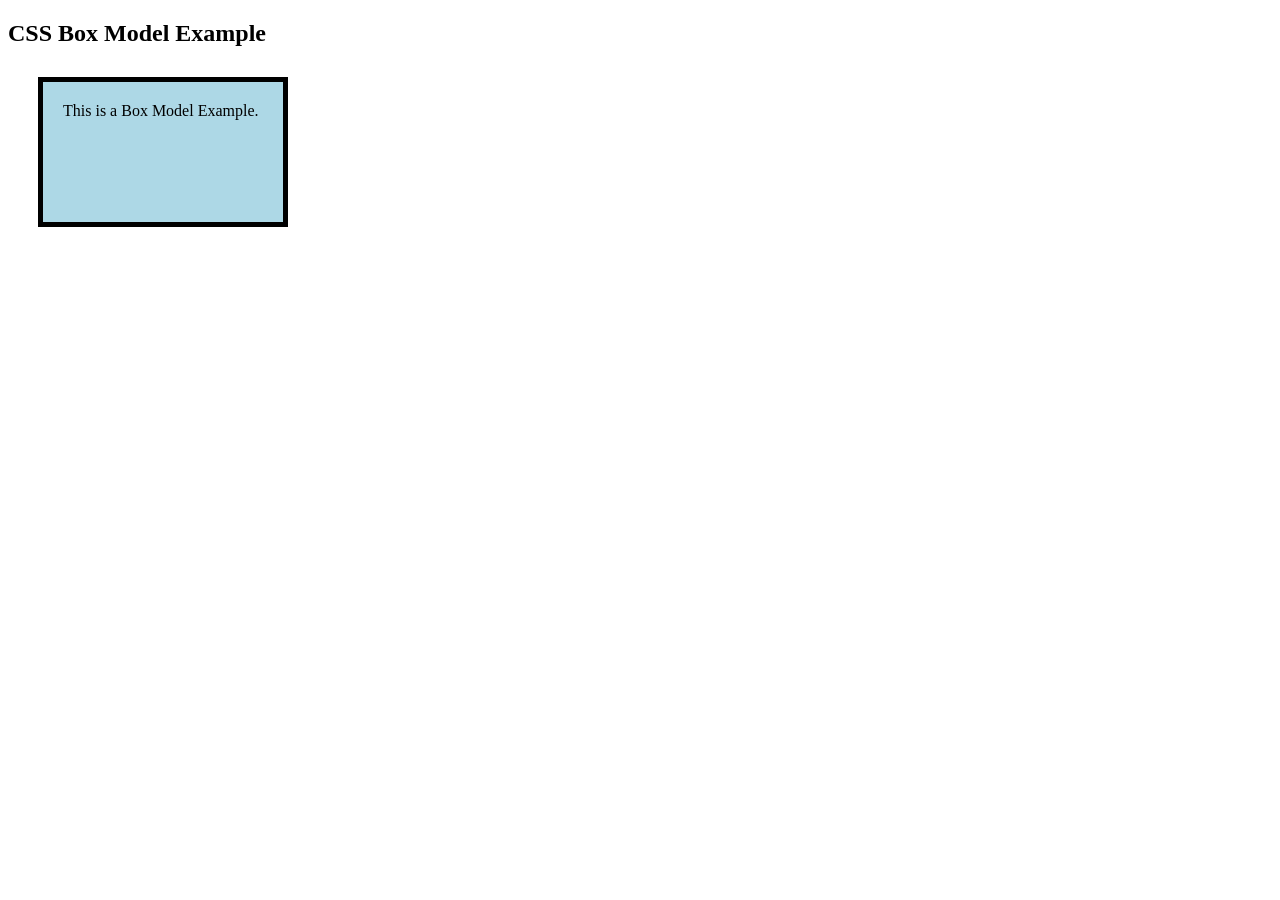
<file: html_css/box_model/index.html>
<!DOCTYPE html>
<html>
    <head>
        <title>CSS Box Model Example </title>
        <style>
            .box{
                width:200px;
                height:100px;
                padding:20px;
                border:5px solid black;
                margin:30px;
                background-color:lightblue;
            }
        </style>
    </head>
    <body>
        <h2>CSS Box Model Example</h2>
        <div class="box">
            This is a Box Model Example.
        </div>
    </body>
</html>
</file>
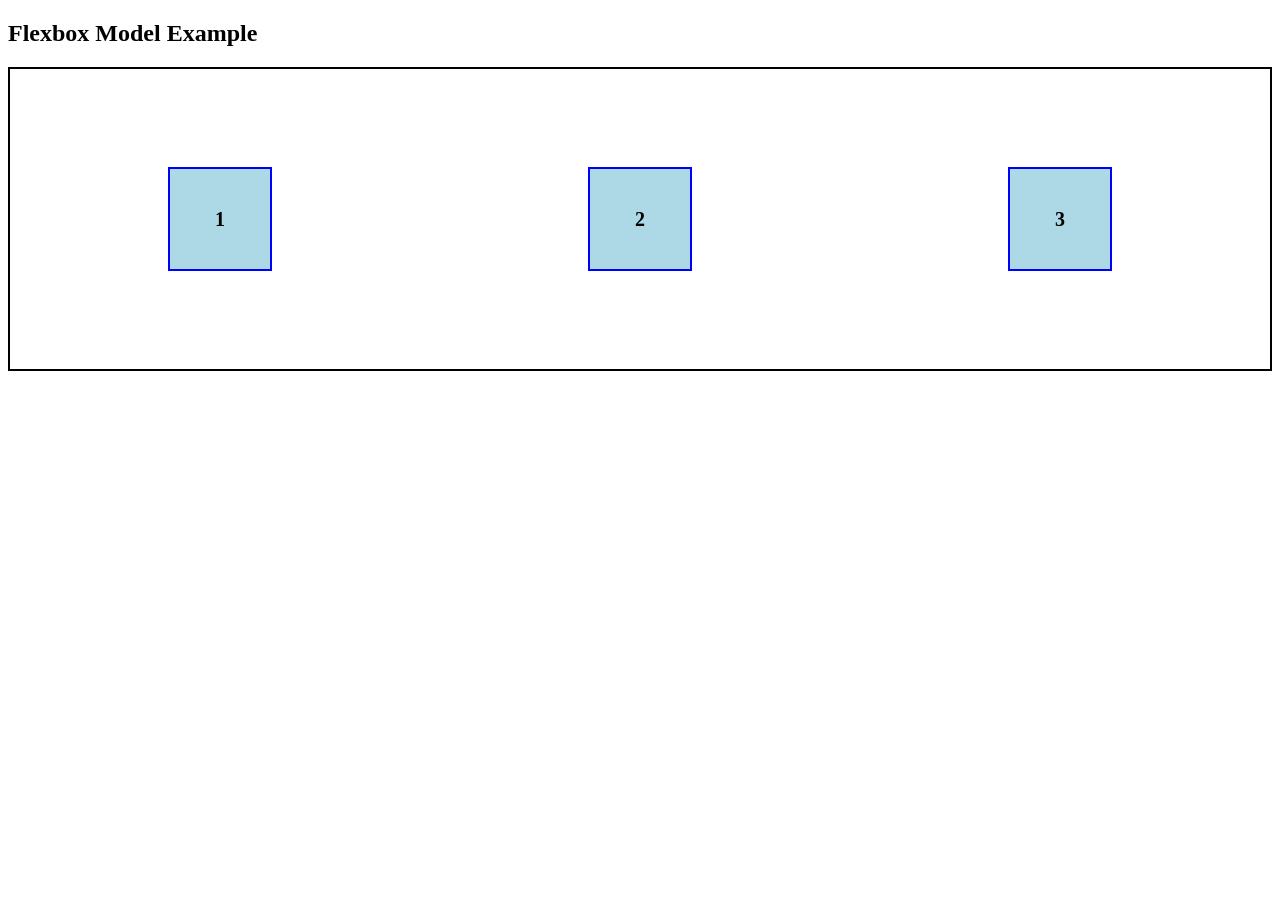
<file: html_css/flex_box/index.html>
<!DOCTYPE html>
<html>
    <head>
        <title>Flexbox Example</title>
        <style>
            .container {
                display: flex;
                justify-content: space-around;
                align-items: center;
                height: 300px;
                border: 2px solid black;
            }
            .box {
                width: 100px;
                height: 100px;
                background-color: lightblue;
                border: 2px solid blue;
                text-align: center;
                line-height: 100px;
                font-size: 20px;
                font-weight: bold;
            }
        </style>
    </head>
    <body>
        <h2>Flexbox Model Example</h2>
        <div class="container">
            <div class="box">1</div>
            <div class="box">2</div>
            <div class="box">3</div>
        </div>
        
    </body>
</html>
</file>
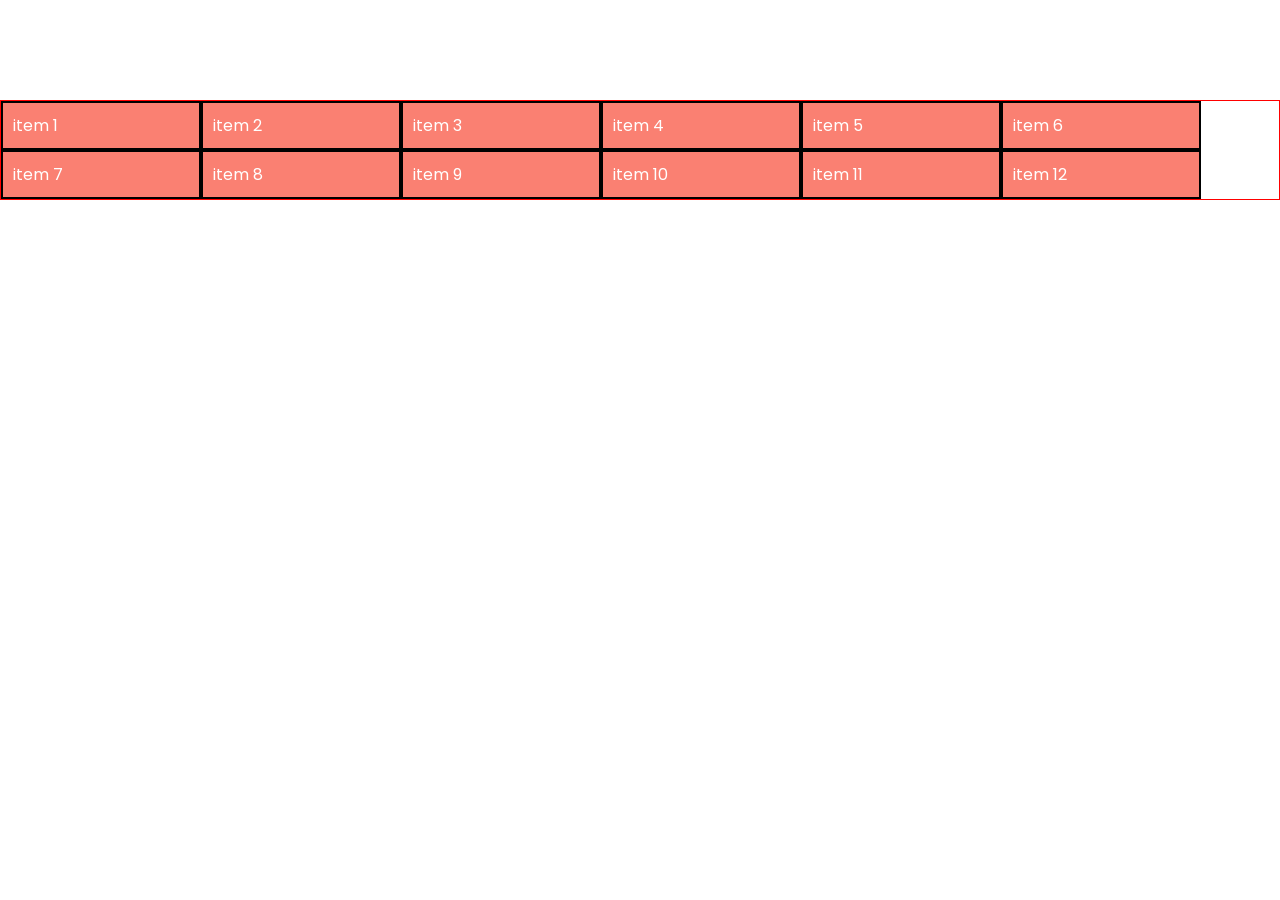
<file: practice/CSS/CSS_GRID/index.html>
<!DOCTYPE html>
<html lang="en">
  <head>
    <meta charset="UTF-8" />
    <meta name="viewport" content="width=device-width, initial-scale=1.0" />
    <link rel="stylesheet" href="style.css" />
    <title>CSS GRID</title>
  </head>
  <body>
    <!-- .container>.item.item${item $}*12 -->
    <div class="container">
      <div class="item item1">item 1</div>
      <div class="item item2">item 2</div>
      <div class="item item3">item 3</div>
      <div class="item item4">item 4</div>
      <div class="item item5">item 5</div>
      <div class="item item6">item 6</div>
      <div class="item item7">item 7</div>
      <div class="item item8">item 8</div>
      <div class="item item9">item 9</div>
      <div class="item item10">item 10</div>
      <div class="item item11">item 11</div>
      <div class="item item12">item 12</div>
    </div>
  </body>
</html>
</file>
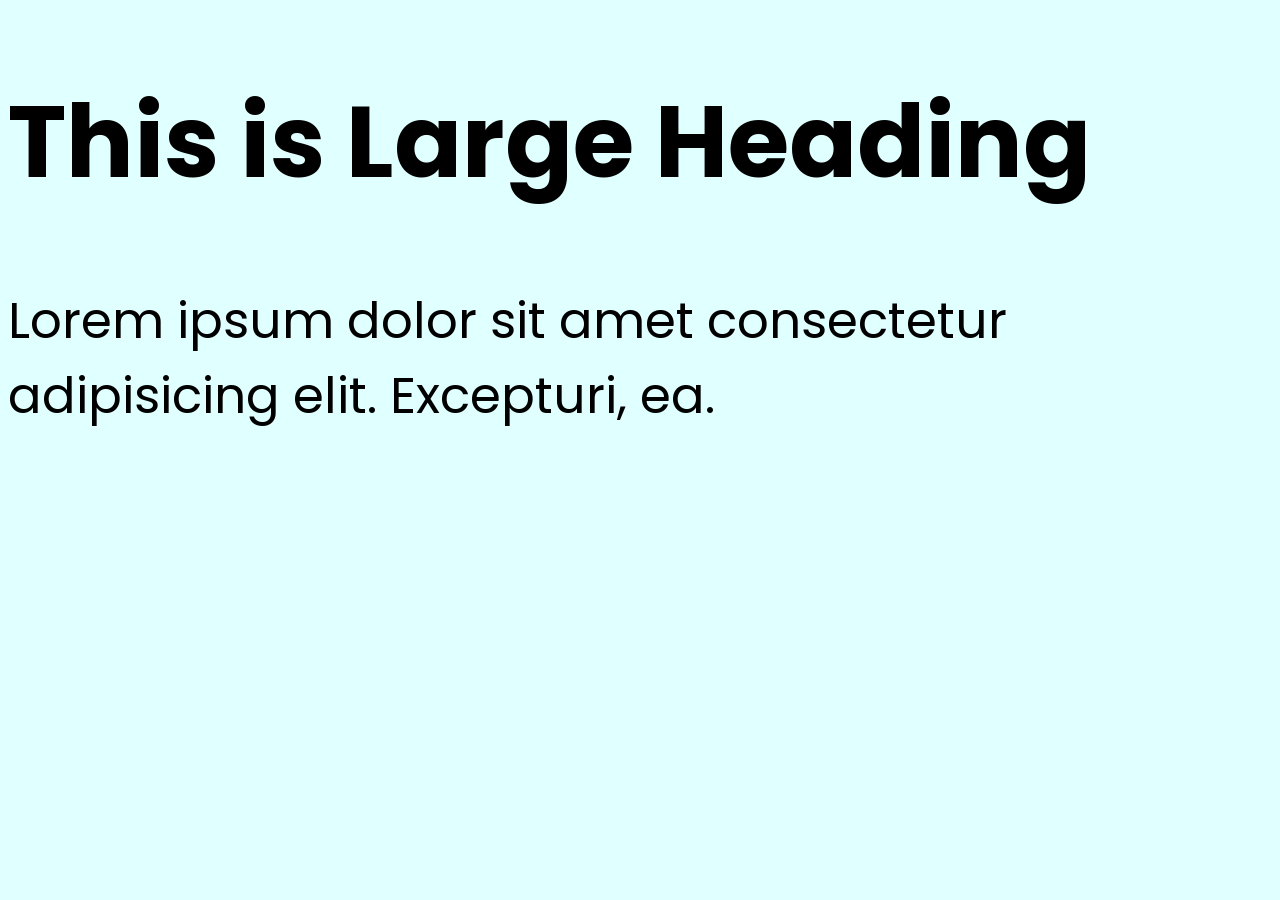
<file: practice/CSS/CSS_Media_Queries/index.html>
<!DOCTYPE html>
<html lang="en">
<head>
    <meta charset="UTF-8">
    <meta name="viewport" content="width=device-width, initial-scale=1.0">
    <title>Media Queries</title>
    <link rel="stylesheet" href="style.css">
</head>
<body>
    <h1>This is Large Heading</h1>
    <p>Lorem ipsum dolor sit amet consectetur adipisicing elit. Excepturi, ea.</p>
    
    
</body>
</html>
</file>
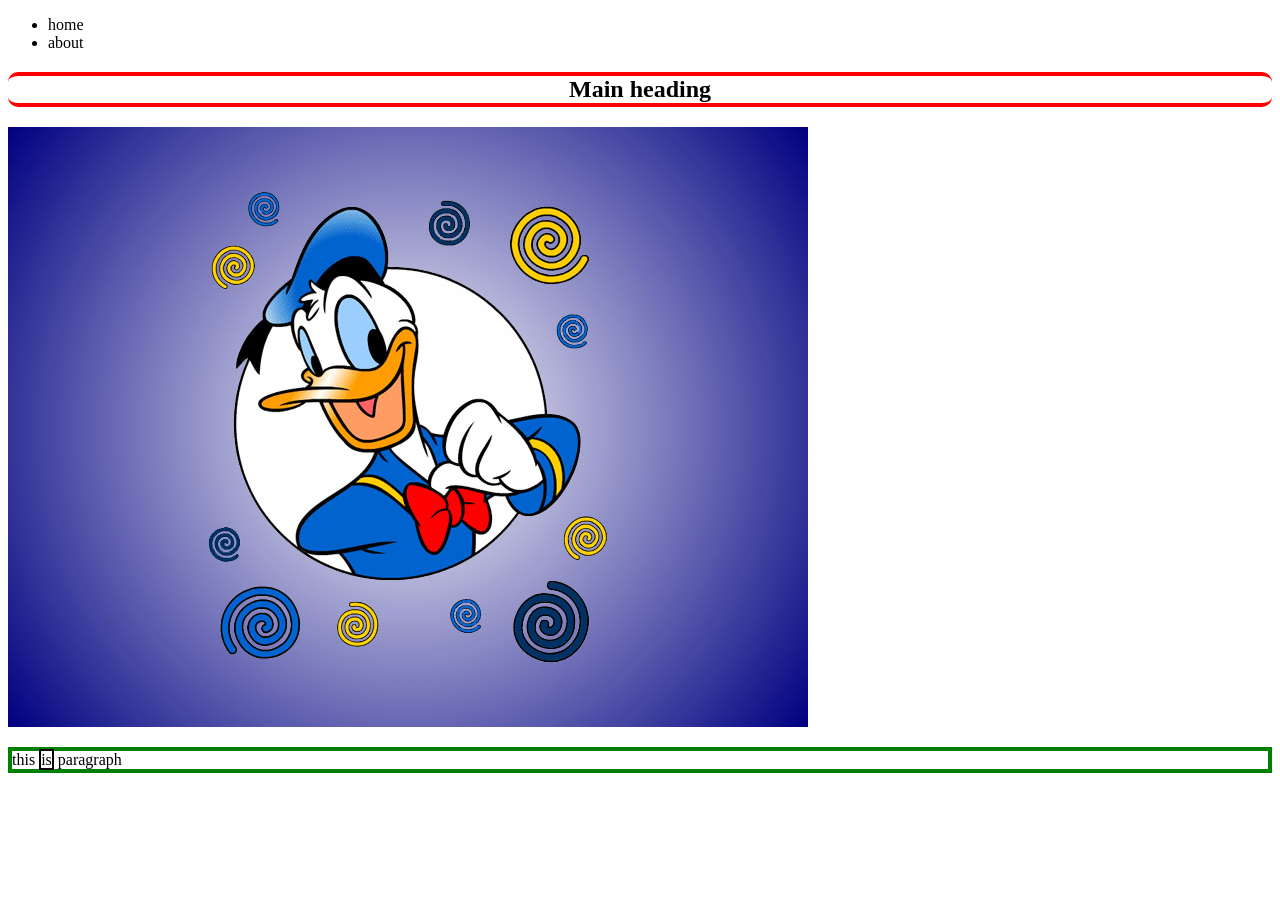
<file: practice/CSSPart1 copy/10_CSS_Border/index.html>
<!DOCTYPE html>
<html lang="en">
<head>
    <meta charset="UTF-8">
    <meta name="viewport" content="width=device-width, initial-scale=1.0">
    <link rel = "stylesheet" href = "style.css">
    <title>CSS Border</title>
</head>
<body>
    <!--div ####-->
    <div class = "header">
        <ul>
            <li class="home">home</li>
            <li>about</li>
        </ul>
    </div>
  
    <!--heading ####-->
    <h2 style="text-align: center;"> Main heading</h2>

    <!--image ####-->
    <img src = "wPh0S.jpg" alt ="">

    <!--paragraph ####-->
    <p> this <span>is</span> paragraph</p>
</body>
</html>
</file>
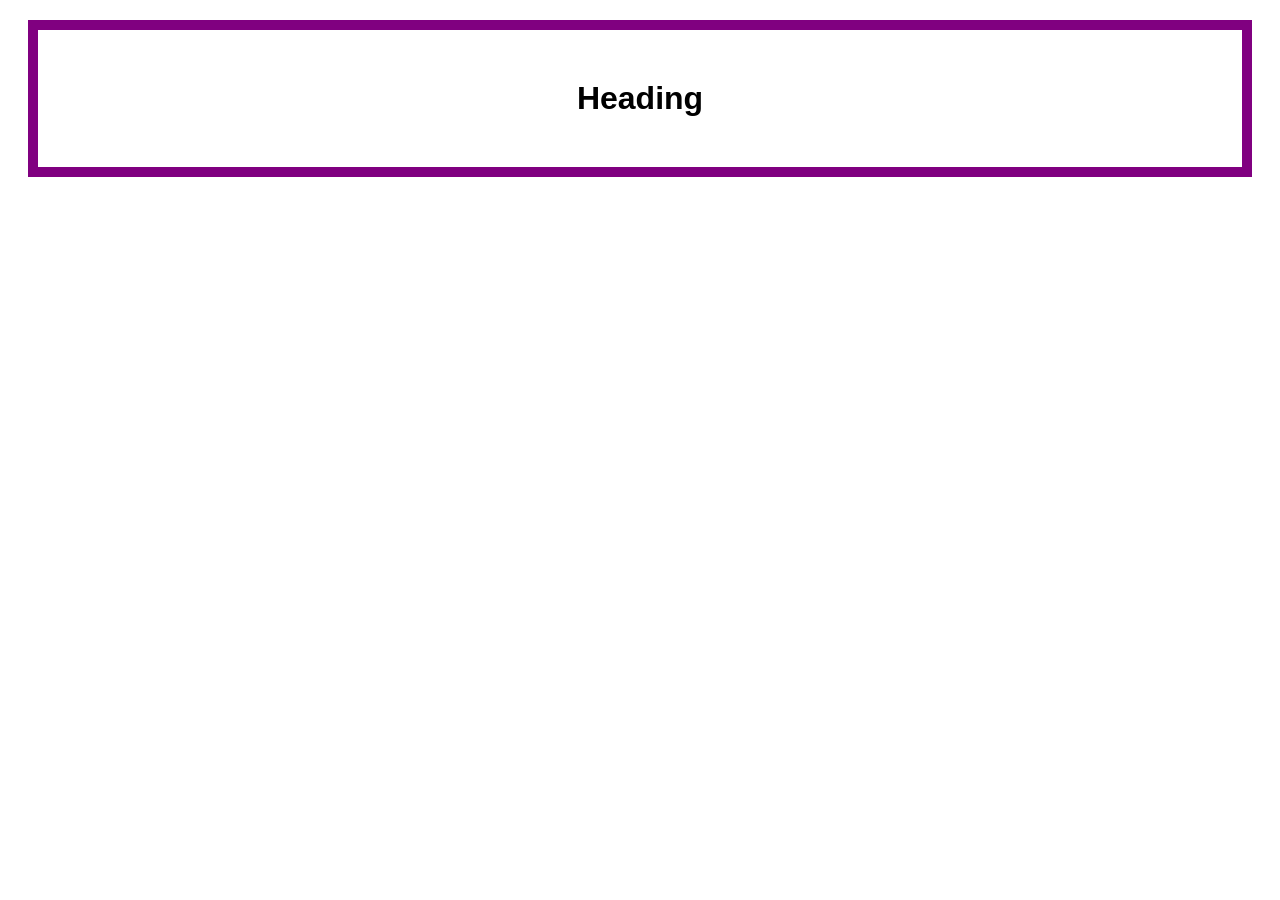
<file: practice/CSSPart1 copy/11_CSS_BoxModel/index.html>
<!DOCTYPE html>
<html lang="en">
<head>
    <meta charset="UTF-8">
    <meta name="viewport" content="width=device-width, initial-scale=1.0">
    <title>Box Model</title>
    <link rel="stylesheet" href="style.css">
</head>
<body>
    <h1>Heading</h1>

</body>
</html>
</file>
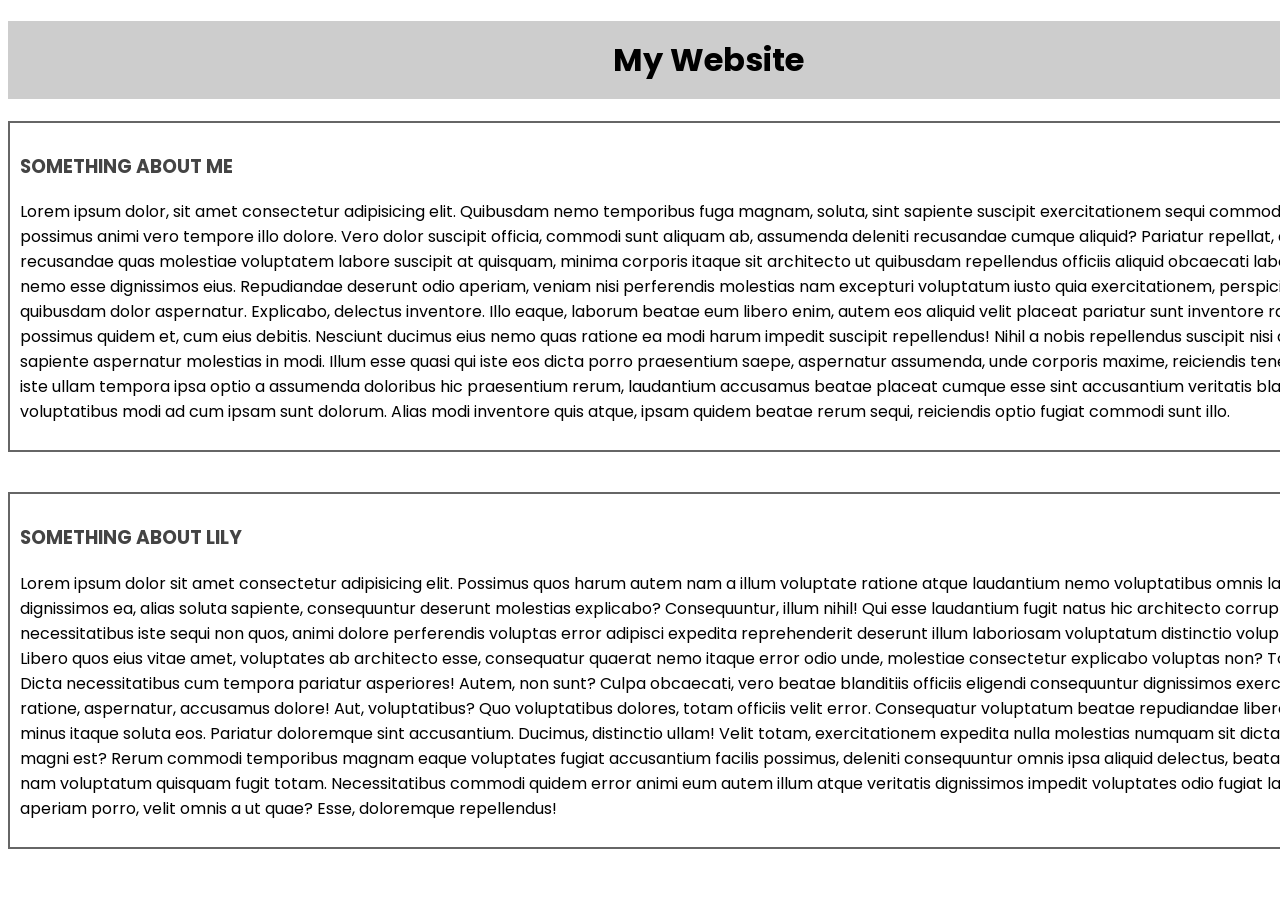
<file: practice/CSSPart1 copy/12_CSS_Exercise2/index.html>
<!DOCTYPE html>
<html lang="en">
<head>
    <meta charset="UTF-8">
    <meta name="viewport" content="width=device-width, initial-scale=1.0">
    <title>Exercise2</title>
    <link rel="stylesheet" href="style.css">

</head>
<body>
    <div class="container">

    <header>
        <div class="main-heading">
        <h1>My Website</h1>
        </div>
    </header>
    <main>
        <section class="about-me">
            <h3>SOMETHING ABOUT ME</h3>
            <p>Lorem ipsum dolor, sit amet consectetur adipisicing elit. Quibusdam nemo temporibus fuga magnam, soluta, sint sapiente suscipit exercitationem sequi commodi omnis eius possimus animi vero tempore illo dolore. Vero dolor suscipit officia, commodi sunt aliquam ab, assumenda deleniti recusandae cumque aliquid? Pariatur repellat, deleniti recusandae quas molestiae voluptatem labore suscipit at quisquam, minima corporis itaque sit architecto ut quibusdam repellendus officiis aliquid obcaecati laborum hic nemo esse dignissimos eius. Repudiandae deserunt odio aperiam, veniam nisi perferendis molestias nam excepturi voluptatum iusto quia exercitationem, perspiciatis aut amet quibusdam dolor aspernatur. Explicabo, delectus inventore. Illo eaque, laborum beatae eum libero enim, autem eos aliquid velit placeat pariatur sunt inventore ratione possimus quidem et, cum eius debitis. Nesciunt ducimus eius nemo quas ratione ea modi harum impedit suscipit repellendus! Nihil a nobis repellendus suscipit nisi aperiam sapiente aspernatur molestias in modi. Illum esse quasi qui iste eos dicta porro praesentium saepe, aspernatur assumenda, unde corporis maxime, reiciendis tenetur? Pariatur, iste ullam tempora ipsa optio a assumenda doloribus hic praesentium rerum, laudantium accusamus beatae placeat cumque esse sint accusantium veritatis blanditiis voluptatibus modi ad cum ipsam sunt dolorum. Alias modi inventore quis atque, ipsam quidem beatae rerum sequi, reiciendis optio fugiat commodi sunt illo.</p>
        </section>
        <section class="about-lily">
            <h3>SOMETHING ABOUT LILY</h3>
            <p>Lorem ipsum dolor sit amet consectetur adipisicing elit. Possimus quos harum autem nam a illum voluptate ratione atque laudantium nemo voluptatibus omnis labore tempora dignissimos ea, alias soluta sapiente, consequuntur deserunt molestias explicabo? Consequuntur, illum nihil! Qui esse laudantium fugit natus hic architecto corrupti necessitatibus iste sequi non quos, animi dolore perferendis voluptas error adipisci expedita reprehenderit deserunt illum laboriosam voluptatum distinctio voluptatibus unde! Libero quos eius vitae amet, voluptates ab architecto esse, consequatur quaerat nemo itaque error odio unde, molestiae consectetur explicabo voluptas non? Totam, non. Dicta necessitatibus cum tempora pariatur asperiores! Autem, non sunt? Culpa obcaecati, vero beatae blanditiis officiis eligendi consequuntur dignissimos exercitationem sint ratione, aspernatur, accusamus dolore! Aut, voluptatibus? Quo voluptatibus dolores, totam officiis velit error. Consequatur voluptatum beatae repudiandae libero distinctio minus itaque soluta eos. Pariatur doloremque sint accusantium. Ducimus, distinctio ullam! Velit totam, exercitationem expedita nulla molestias numquam sit dicta adipisci, porro magni est? Rerum commodi temporibus magnam eaque voluptates fugiat accusantium facilis possimus, deleniti consequuntur omnis ipsa aliquid delectus, beatae quasi culpa, nam voluptatum quisquam fugit totam. Necessitatibus commodi quidem error animi eum autem illum atque veritatis dignissimos impedit voluptates odio fugiat laboriosam aperiam porro, velit omnis a ut quae? Esse, doloremque repellendus!</p>
        </section>
    </div>
    </main>
</body>
</html>
</file>
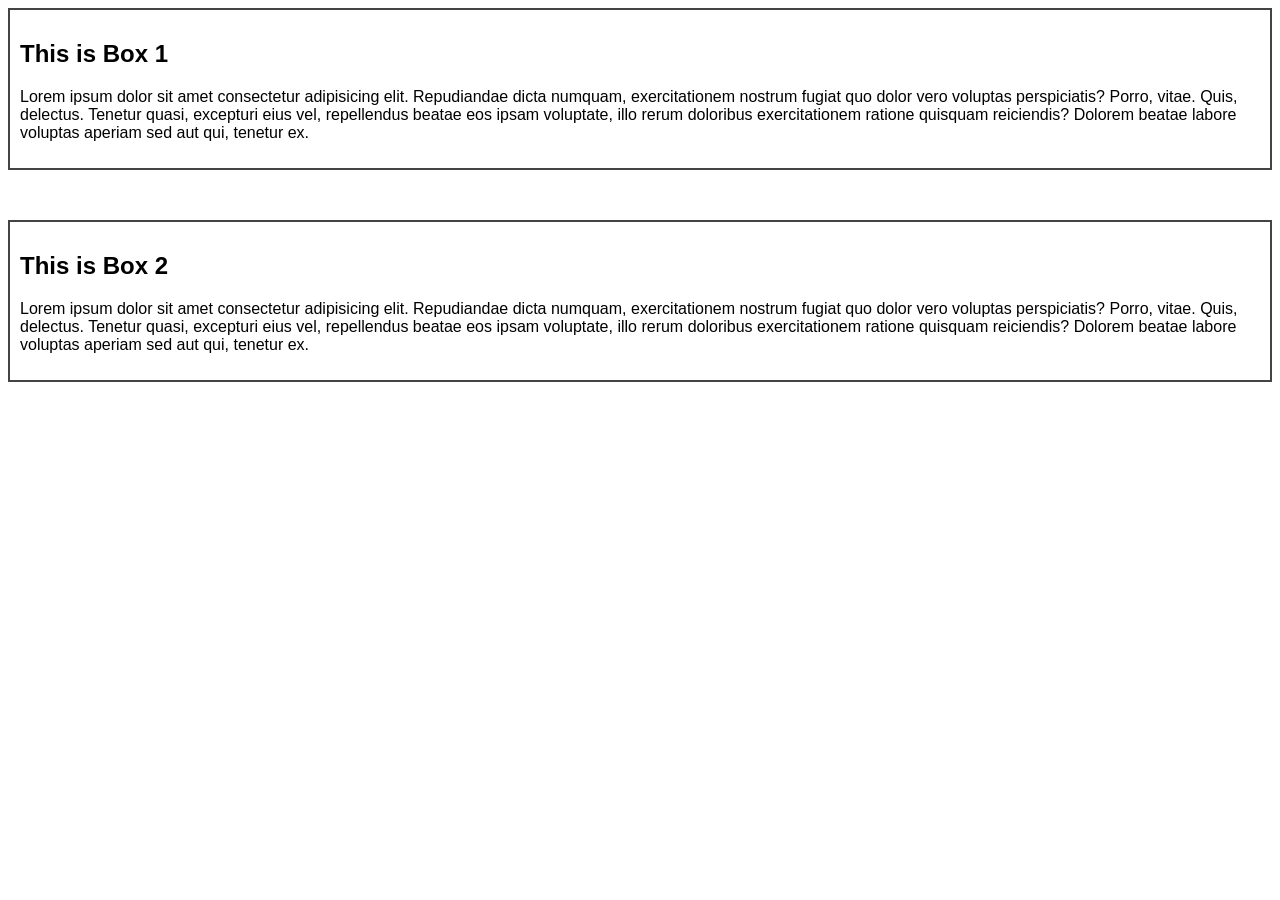
<file: practice/CSSPart1 copy/13_Margin_Collapsing/index.html>
<!DOCTYPE html>
<html lang="en">
<head>
    <meta charset="UTF-8">
    <meta name="viewport" content="width=device-width, initial-scale=1.0">
    <title>Margin Collapsing</title>
    <link rel="stylesheet" href="style.css">
</head>
<body>
    <div class="box1">
        <h2>This is Box 1</h2>
        <p>Lorem ipsum dolor sit amet consectetur adipisicing elit. Repudiandae dicta numquam, exercitationem nostrum fugiat quo dolor vero voluptas perspiciatis? Porro, vitae. Quis, delectus. Tenetur quasi, excepturi eius vel, repellendus beatae eos ipsam voluptate, illo rerum doloribus exercitationem ratione quisquam reiciendis? Dolorem beatae labore voluptas aperiam sed aut qui, tenetur ex.</p>
    </div>
    <div class="box2">
        <h2>This is Box 2</h2>
        <p>Lorem ipsum dolor sit amet consectetur adipisicing elit. Repudiandae dicta numquam, exercitationem nostrum fugiat quo dolor vero voluptas perspiciatis? Porro, vitae. Quis, delectus. Tenetur quasi, excepturi eius vel, repellendus beatae eos ipsam voluptate, illo rerum doloribus exercitationem ratione quisquam reiciendis? Dolorem beatae labore voluptas aperiam sed aut qui, tenetur ex.</p>
    </div>
    
</body>
</html>
</file>
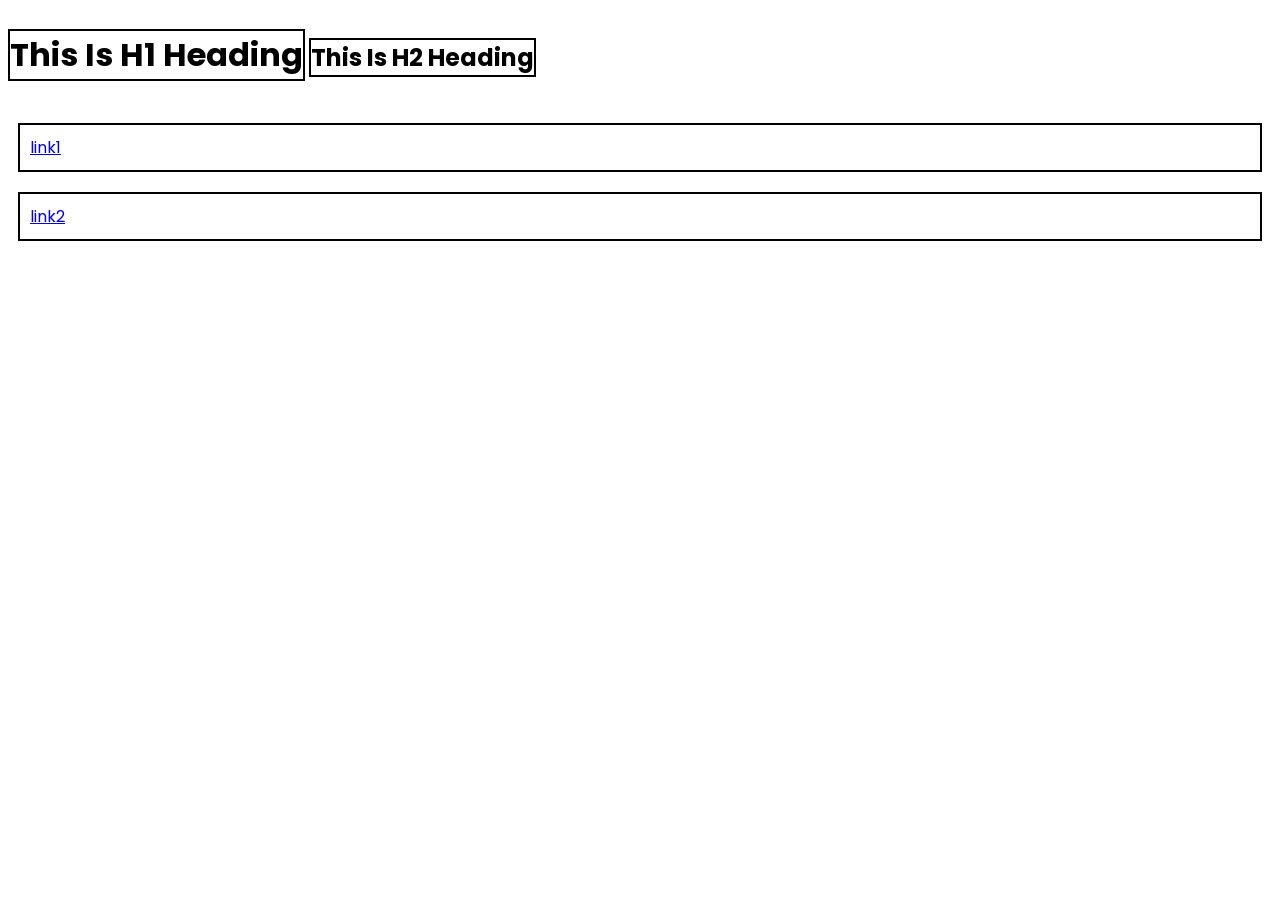
<file: practice/CSSPart1 copy/14_Inline_vs_Blocklevel/index.html>
<!DOCTYPE html>
<html lang="en">
<head>
    <meta charset="UTF-8">
    <meta name="viewport" content="width=device-width, initial-scale=1.0">
    <link rel="stylesheet" href="style.css">
    <title>InLine vs BlockLevel Elements</title>
</head>
<body>
    <!--
        1.) Block level Elements.
        2.) Inline ELements.
        3.) Inline Block Elements.
    -->
    <!--Block Vs Inline Elements -->

    <!-- --------------------------------------------------    -->
    <!--Example of Block Level Elements-->
    <!--heading(1-6),p,div,ul,li,form,article,aside,main,nav-->
    <!-- --------------------------------------------------    -->
    
    <!-- --------------------------------------------------    -->
    <!--Example of Inline Elements-->
    <!-- span ,img, a, textarea-->
    <!-- --------------------------------------------------    -->

    
    <!-- -----------Block Level Elements  ----------------    -->
    <h1>This Is H1 Heading </h1>
    <h2>This Is H2 Heading </h2>


    <!-- ---------------Inline Elements-------------------    -->

    <a href="#">link1</a>
    <a href="#">link2</a>
</body>
</html>
</file>
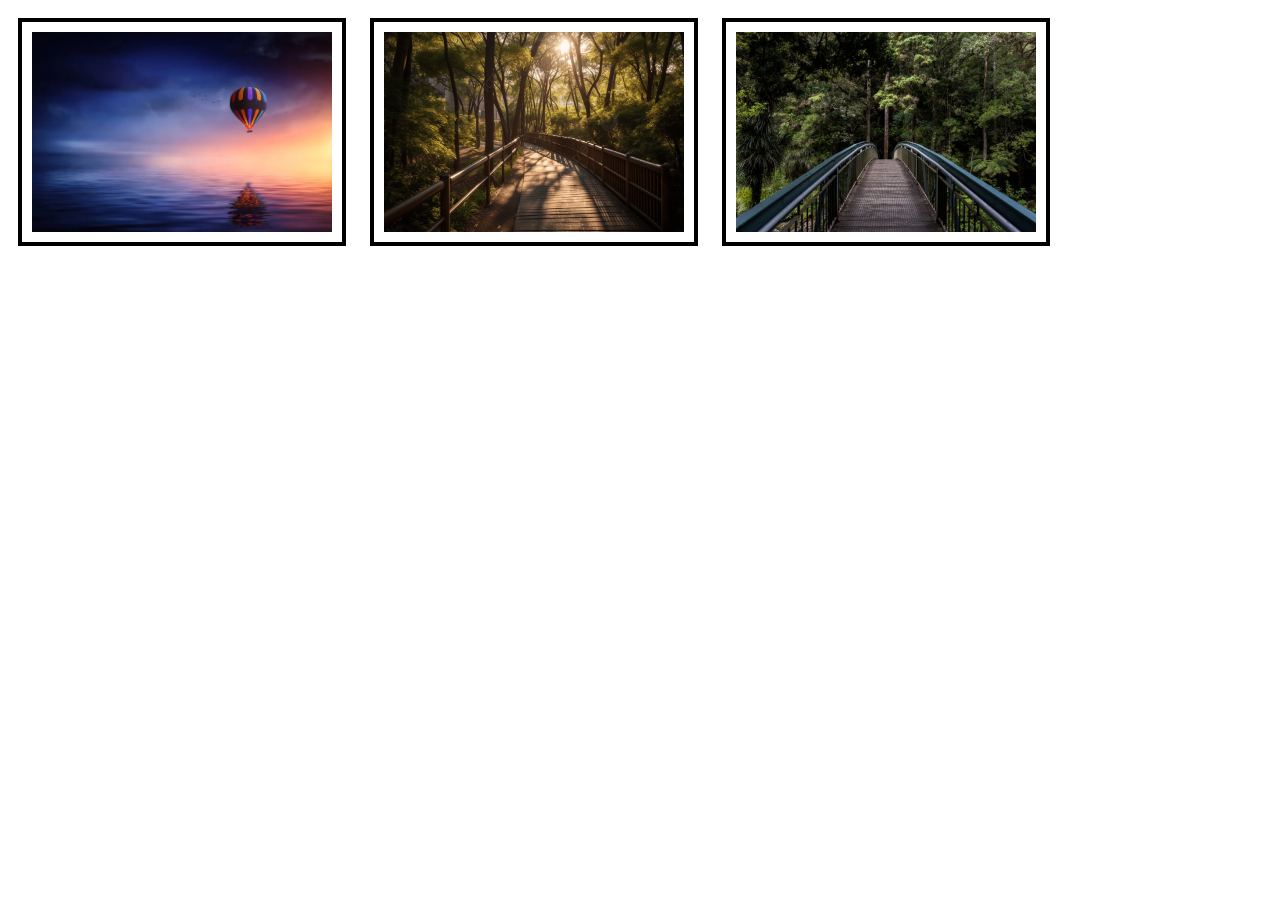
<file: practice/CSSPart1 copy/15_Image_Element/index.html>
<!DOCTYPE html>
<html lang="en">
<head>
    <meta charset="UTF-8">
    <meta name="viewport" content="width=device-width, initial-scale=1.0">
    <title>Image Element</title>
    <link rel="stylesheet" href="style.css">

</head>
<body>
    <img src="backlit.webp" alt="Image 1">
    <img src="image3.jpg" alt="Image 2">
    <img src="img_forest.jpg" alt="Image 3">
</body>
</html>
</file>
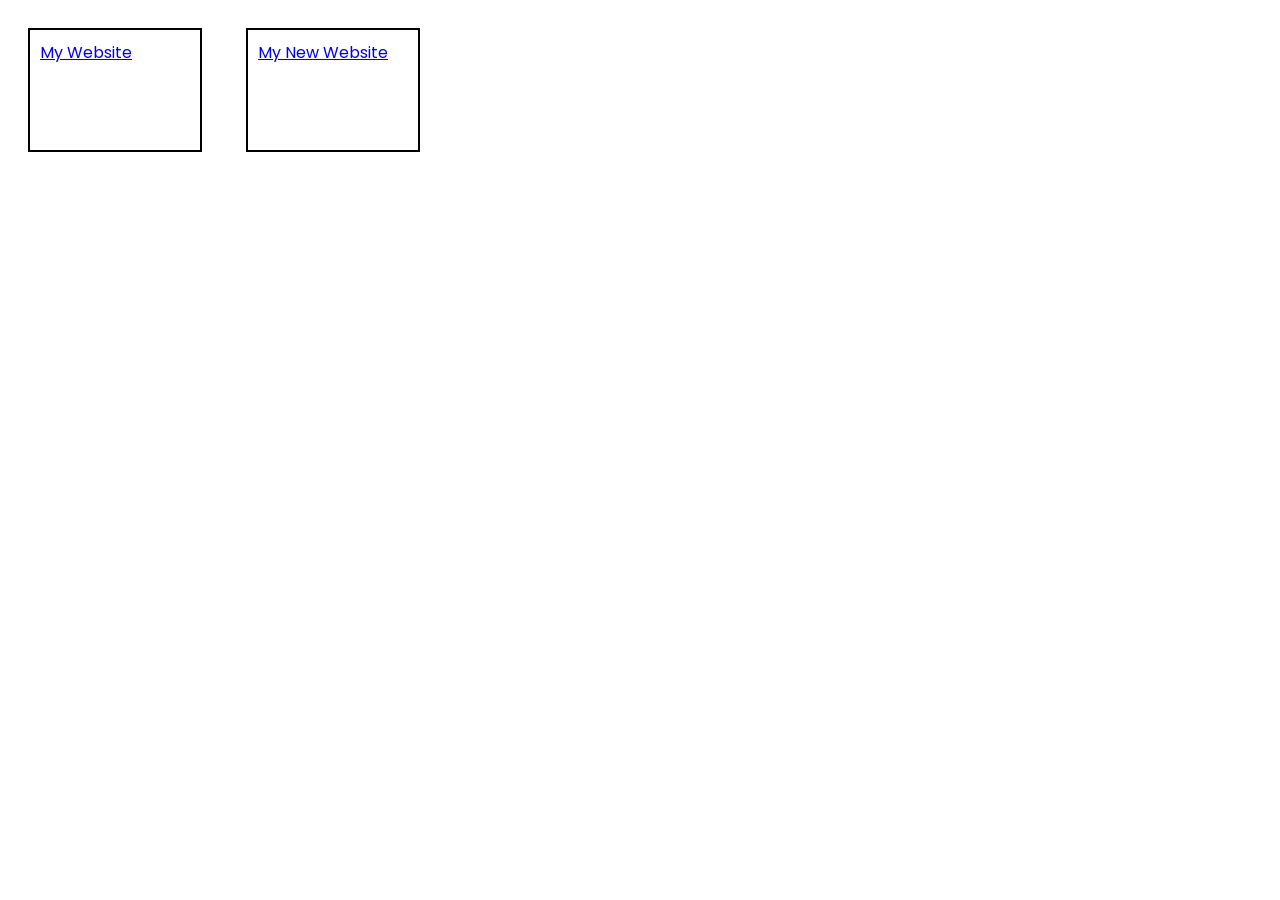
<file: practice/CSSPart1 copy/16_Inline_BlockDisplay/index.html>
<!DOCTYPE html>
<html lang="en">
<head>
    <meta charset="UTF-8">
    <meta name="viewport" content="width=device-width, initial-scale=1.0">
    <title>My Website</title>
    <link rel="stylesheet" href="style.css">
</head>
<body>
    <a href="#">My Website</a>
    <a href="#">My New Website</a>

</body>
</html>
</file>
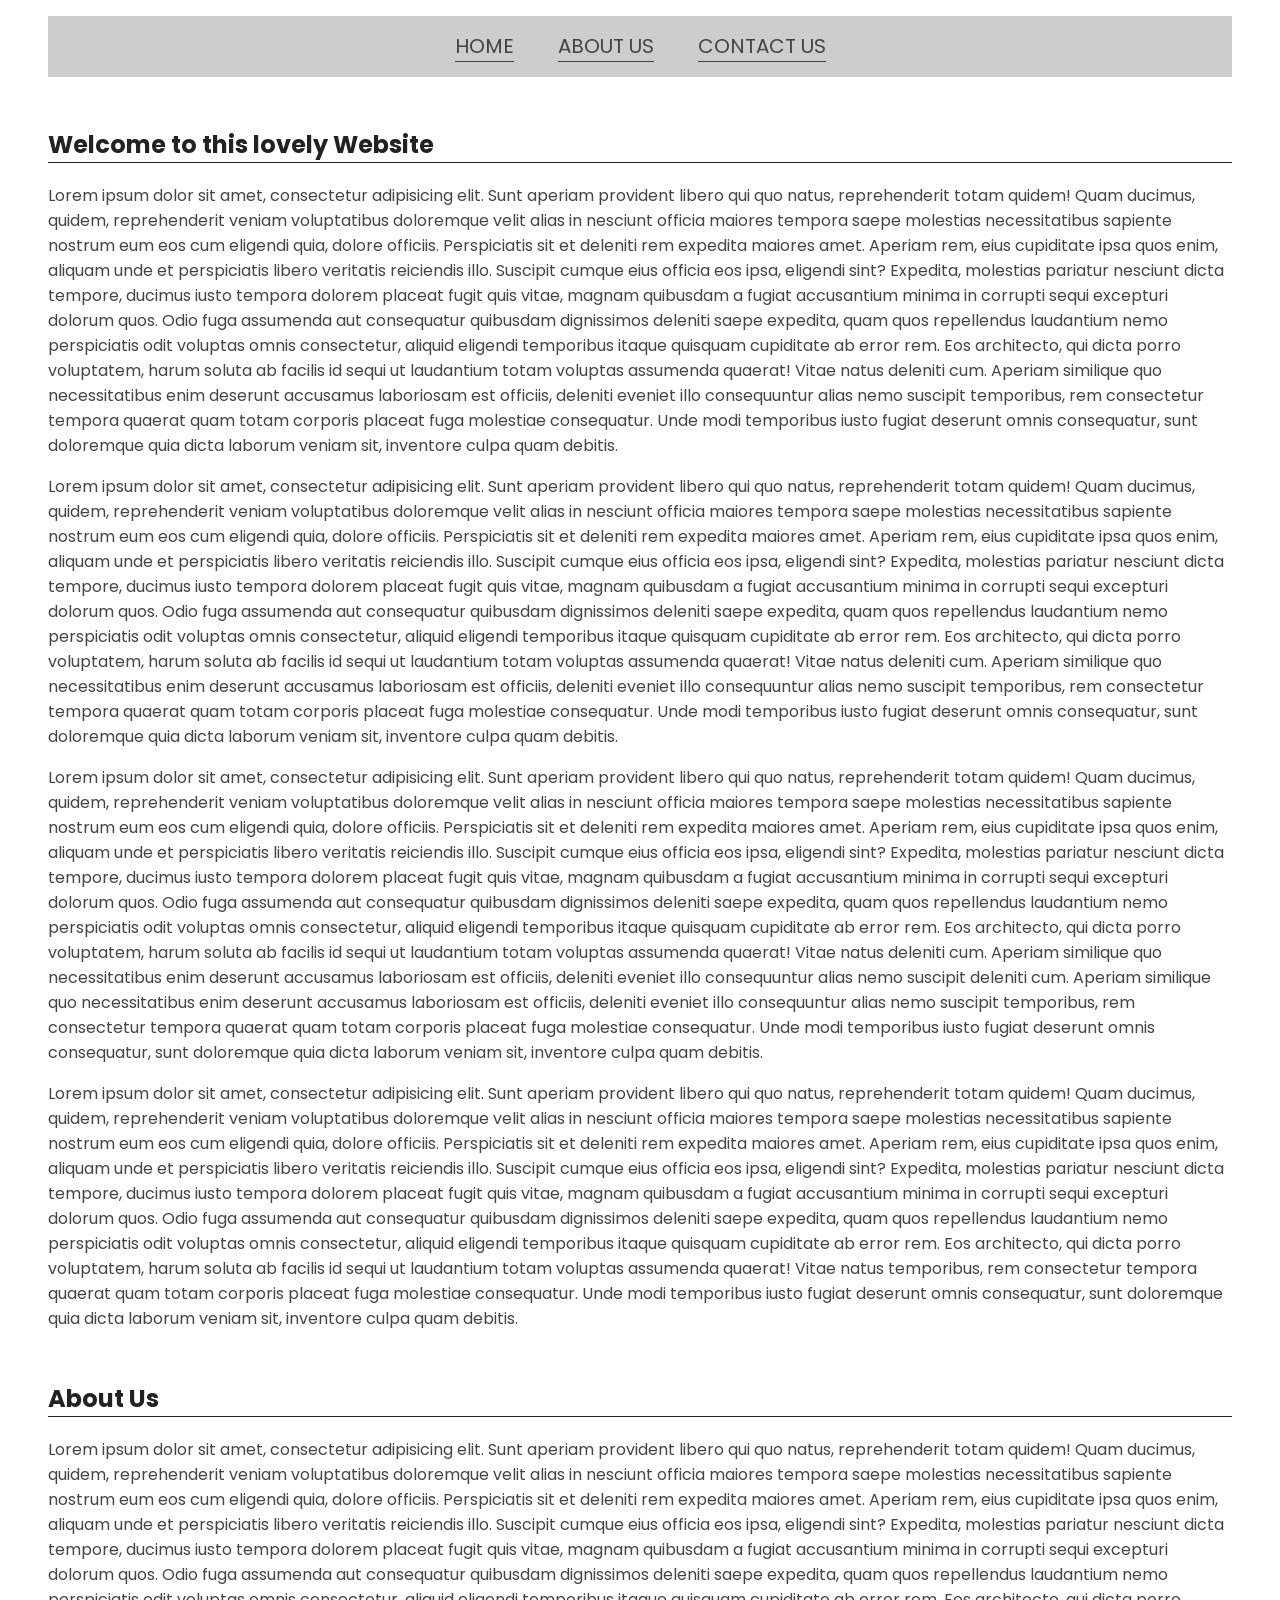
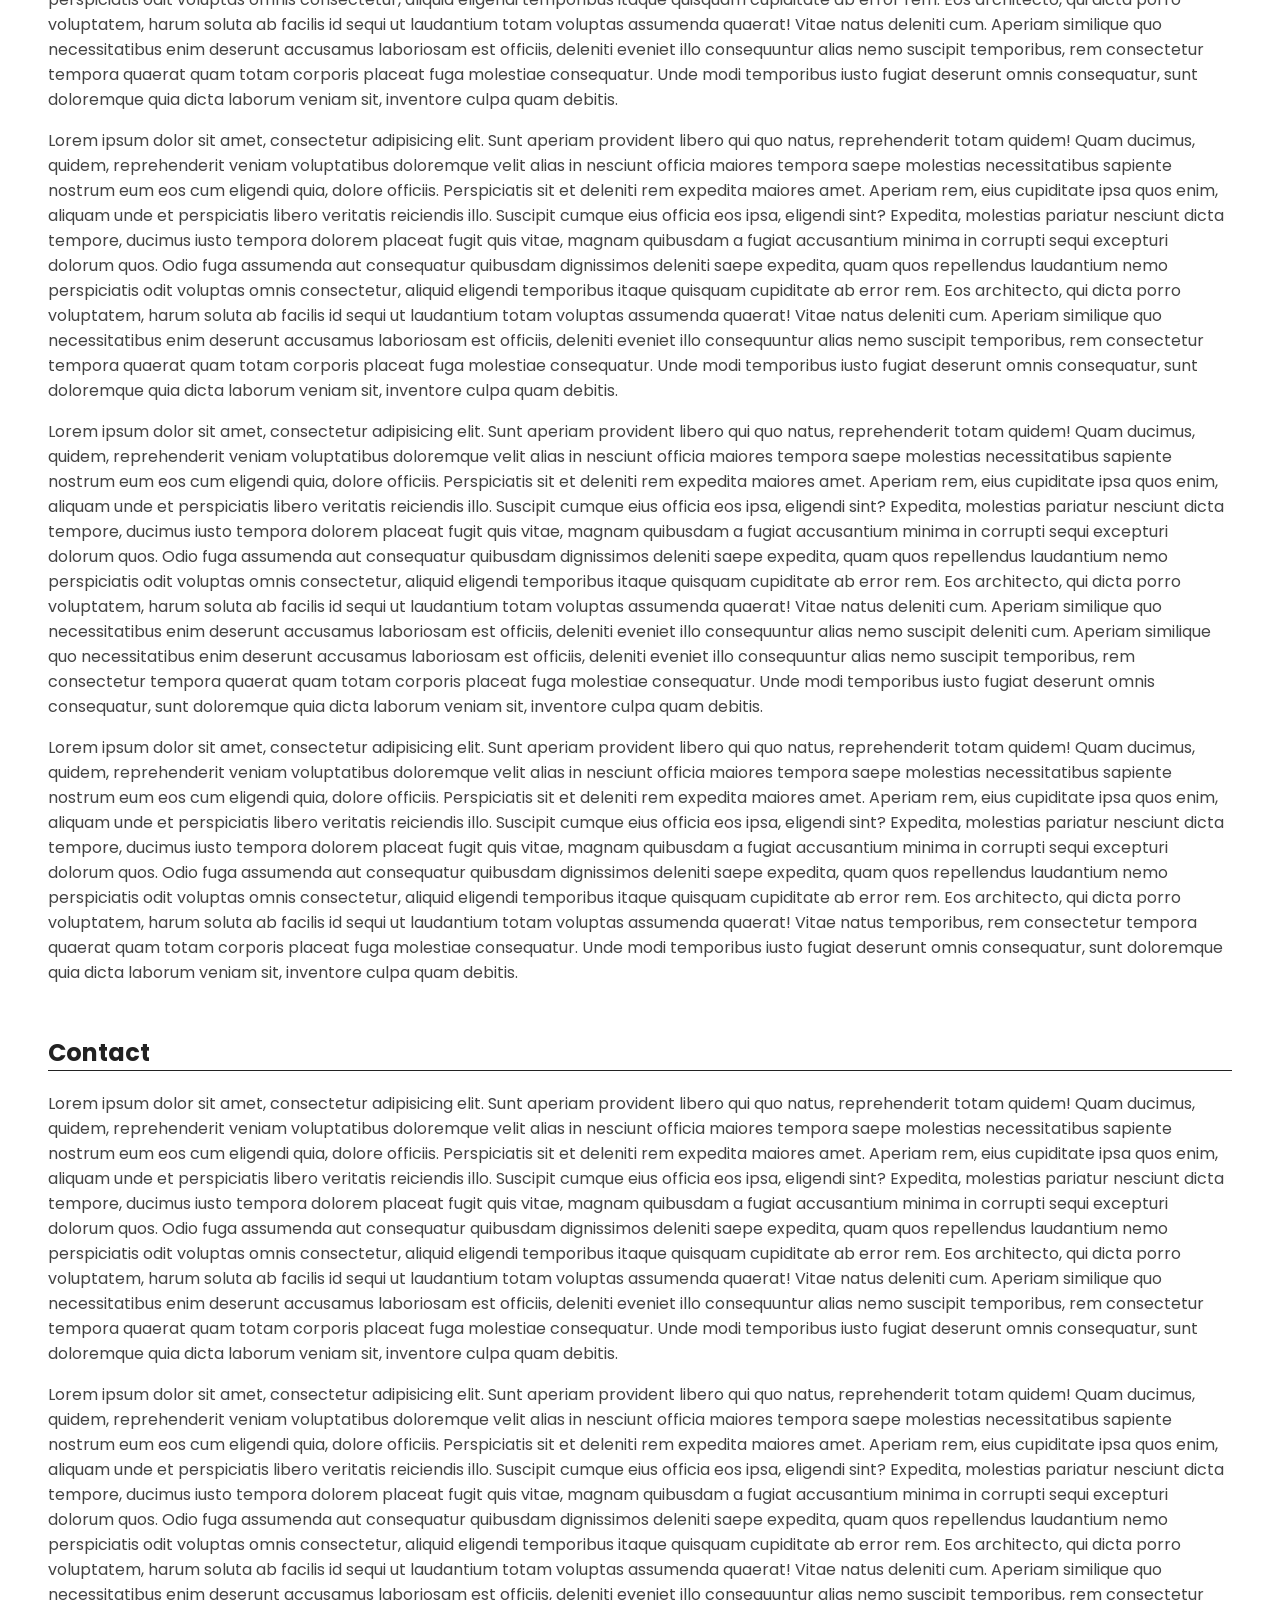
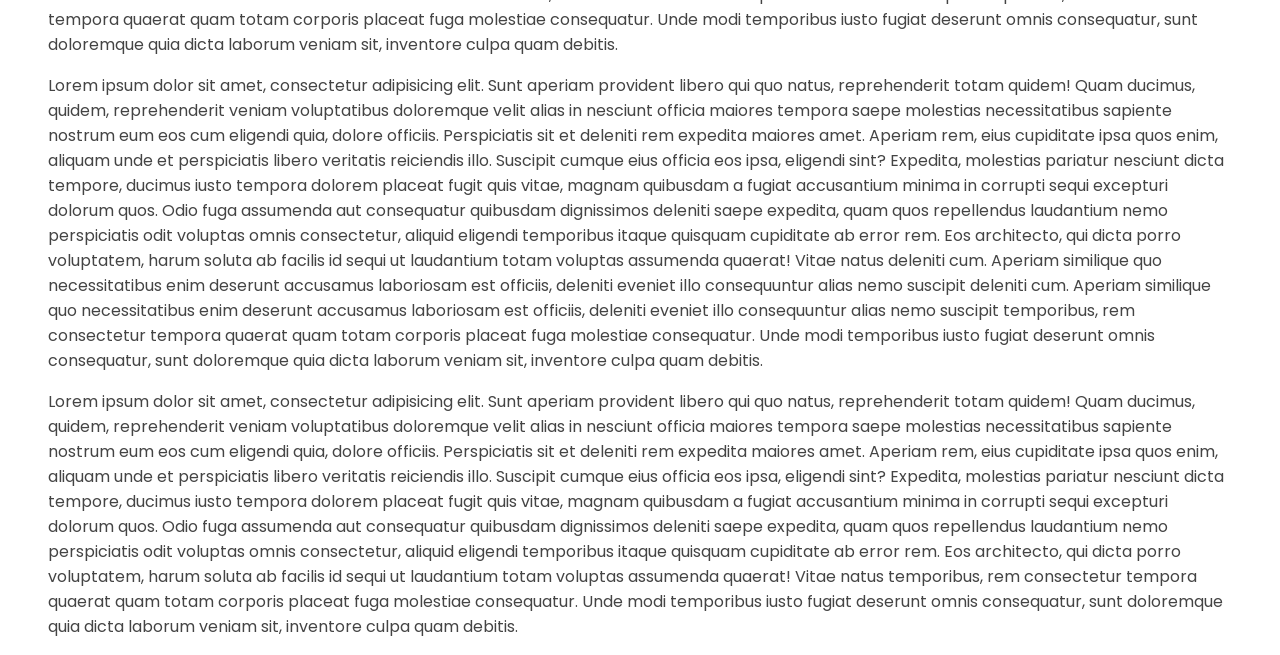
<file: practice/CSSPart1 copy/17_CSS_Exercise3/index.html>
<!DOCTYPE html>
<html lang="en">
<head>
    <meta charset="UTF-8">
    <meta name="viewport" content="width=device-width, initial-scale=1.0">
    <link rel="stylesheet" href="style.css">
    <title>Homepage</title>
</head>
<body>
    <nav>
        <ul>
            <li><a href="#home">Home</a></li>
            <li><a href="#about">About Us</a></li>
            <li><a href="#contact">Contact Us</a></li>      
        </ul>
    </nav>
    <section id="home">
        <h2>Welcome to this lovely Website</h2>
        <p>Lorem ipsum dolor sit amet, consectetur adipisicing elit. Sunt aperiam provident libero qui quo natus, reprehenderit totam quidem! Quam ducimus, quidem, reprehenderit veniam voluptatibus doloremque velit alias in nesciunt officia maiores tempora saepe molestias necessitatibus sapiente nostrum eum eos cum eligendi quia, dolore officiis. Perspiciatis sit et deleniti rem expedita maiores amet. Aperiam rem, eius cupiditate ipsa quos enim, aliquam unde et perspiciatis libero veritatis reiciendis illo. Suscipit cumque eius officia eos ipsa, eligendi sint? Expedita, molestias pariatur nesciunt dicta tempore, ducimus iusto tempora dolorem placeat fugit quis vitae, magnam quibusdam a fugiat accusantium minima in corrupti sequi excepturi dolorum quos. Odio fuga assumenda aut consequatur quibusdam dignissimos deleniti saepe expedita, quam quos repellendus laudantium nemo perspiciatis odit voluptas omnis consectetur, aliquid eligendi temporibus itaque quisquam cupiditate ab error rem. Eos architecto, qui dicta porro voluptatem, harum soluta ab facilis id sequi ut laudantium totam voluptas assumenda quaerat! Vitae natus deleniti cum. Aperiam similique quo necessitatibus enim deserunt accusamus laboriosam est officiis, deleniti eveniet illo consequuntur alias nemo suscipit temporibus, rem consectetur tempora quaerat quam totam corporis placeat fuga molestiae consequatur. Unde modi temporibus iusto fugiat deserunt omnis consequatur, sunt doloremque quia dicta laborum veniam sit, inventore culpa quam debitis.</p>
        <p>Lorem ipsum dolor sit amet, consectetur adipisicing elit. Sunt aperiam provident libero qui quo natus, reprehenderit totam quidem! Quam ducimus, quidem, reprehenderit veniam voluptatibus doloremque velit alias in nesciunt officia maiores tempora saepe molestias necessitatibus sapiente nostrum eum eos cum eligendi quia, dolore officiis. Perspiciatis sit et deleniti rem expedita maiores amet. Aperiam rem, eius cupiditate ipsa quos enim, aliquam unde et perspiciatis libero veritatis reiciendis illo. Suscipit cumque eius officia eos ipsa, eligendi sint? Expedita, molestias pariatur nesciunt dicta tempore, ducimus iusto tempora dolorem placeat fugit quis vitae, magnam quibusdam a fugiat accusantium minima in corrupti sequi excepturi dolorum quos. Odio fuga assumenda aut consequatur quibusdam dignissimos deleniti saepe expedita, quam quos repellendus laudantium nemo perspiciatis odit voluptas omnis consectetur, aliquid eligendi temporibus itaque quisquam cupiditate ab error rem. Eos architecto, qui dicta porro voluptatem, harum soluta ab facilis id sequi ut laudantium totam voluptas assumenda quaerat! Vitae natus deleniti cum. Aperiam similique quo necessitatibus enim deserunt accusamus laboriosam est officiis, deleniti eveniet illo consequuntur alias nemo suscipit temporibus, rem consectetur tempora quaerat quam totam corporis placeat fuga molestiae consequatur. Unde modi temporibus iusto fugiat deserunt omnis consequatur, sunt doloremque quia dicta laborum veniam sit, inventore culpa quam debitis.</p>
        <p>Lorem ipsum dolor sit amet, consectetur adipisicing elit. Sunt aperiam provident libero qui quo natus, reprehenderit totam quidem! Quam ducimus, quidem, reprehenderit veniam voluptatibus doloremque velit alias in nesciunt officia maiores tempora saepe molestias necessitatibus sapiente nostrum eum eos cum eligendi quia, dolore officiis. Perspiciatis sit et deleniti rem expedita maiores amet. Aperiam rem, eius cupiditate ipsa quos enim, aliquam unde et perspiciatis libero veritatis reiciendis illo. Suscipit cumque eius officia eos ipsa, eligendi sint? Expedita, molestias pariatur nesciunt dicta tempore, ducimus iusto tempora dolorem placeat fugit quis vitae, magnam quibusdam a fugiat accusantium minima in corrupti sequi excepturi dolorum quos. Odio fuga assumenda aut consequatur quibusdam dignissimos deleniti saepe expedita, quam quos repellendus laudantium nemo perspiciatis odit voluptas omnis consectetur, aliquid eligendi temporibus itaque quisquam cupiditate ab error rem. Eos architecto, qui dicta porro voluptatem, harum soluta ab facilis id sequi ut laudantium totam voluptas assumenda quaerat! Vitae natus deleniti cum. Aperiam similique quo necessitatibus enim deserunt accusamus laboriosam est officiis, deleniti eveniet illo consequuntur alias nemo suscipit deleniti cum. Aperiam similique quo necessitatibus enim deserunt accusamus laboriosam est officiis, deleniti eveniet illo consequuntur alias nemo suscipit temporibus, rem consectetur tempora quaerat quam totam corporis placeat fuga molestiae consequatur. Unde modi temporibus iusto fugiat deserunt omnis consequatur, sunt doloremque quia dicta laborum veniam sit, inventore culpa quam debitis.</p>
        <p>Lorem ipsum dolor sit amet, consectetur adipisicing elit. Sunt aperiam provident libero qui quo natus, reprehenderit totam quidem! Quam ducimus, quidem, reprehenderit veniam voluptatibus doloremque velit alias in nesciunt officia maiores tempora saepe molestias necessitatibus sapiente nostrum eum eos cum eligendi quia, dolore officiis. Perspiciatis sit et deleniti rem expedita maiores amet. Aperiam rem, eius cupiditate ipsa quos enim, aliquam unde et perspiciatis libero veritatis reiciendis illo. Suscipit cumque eius officia eos ipsa, eligendi sint? Expedita, molestias pariatur nesciunt dicta tempore, ducimus iusto tempora dolorem placeat fugit quis vitae, magnam quibusdam a fugiat accusantium minima in corrupti sequi excepturi dolorum quos. Odio fuga assumenda aut consequatur quibusdam dignissimos deleniti saepe expedita, quam quos repellendus laudantium nemo perspiciatis odit voluptas omnis consectetur, aliquid eligendi temporibus itaque quisquam cupiditate ab error rem. Eos architecto, qui dicta porro voluptatem, harum soluta ab facilis id sequi ut laudantium totam voluptas assumenda quaerat! Vitae natus temporibus, rem consectetur tempora quaerat quam totam corporis placeat fuga molestiae consequatur. Unde modi temporibus iusto fugiat deserunt omnis consequatur, sunt doloremque quia dicta laborum veniam sit, inventore culpa quam debitis.</p>
    </section>
    <section id="about">
        <h2>About Us</h2>
        <p>Lorem ipsum dolor sit amet, consectetur adipisicing elit. Sunt aperiam provident libero qui quo natus, reprehenderit totam quidem! Quam ducimus, quidem, reprehenderit veniam voluptatibus doloremque velit alias in nesciunt officia maiores tempora saepe molestias necessitatibus sapiente nostrum eum eos cum eligendi quia, dolore officiis. Perspiciatis sit et deleniti rem expedita maiores amet. Aperiam rem, eius cupiditate ipsa quos enim, aliquam unde et perspiciatis libero veritatis reiciendis illo. Suscipit cumque eius officia eos ipsa, eligendi sint? Expedita, molestias pariatur nesciunt dicta tempore, ducimus iusto tempora dolorem placeat fugit quis vitae, magnam quibusdam a fugiat accusantium minima in corrupti sequi excepturi dolorum quos. Odio fuga assumenda aut consequatur quibusdam dignissimos deleniti saepe expedita, quam quos repellendus laudantium nemo perspiciatis odit voluptas omnis consectetur, aliquid eligendi temporibus itaque quisquam cupiditate ab error rem. Eos architecto, qui dicta porro voluptatem, harum soluta ab facilis id sequi ut laudantium totam voluptas assumenda quaerat! Vitae natus deleniti cum. Aperiam similique quo necessitatibus enim deserunt accusamus laboriosam est officiis, deleniti eveniet illo consequuntur alias nemo suscipit temporibus, rem consectetur tempora quaerat quam totam corporis placeat fuga molestiae consequatur. Unde modi temporibus iusto fugiat deserunt omnis consequatur, sunt doloremque quia dicta laborum veniam sit, inventore culpa quam debitis.</p>
        <p>Lorem ipsum dolor sit amet, consectetur adipisicing elit. Sunt aperiam provident libero qui quo natus, reprehenderit totam quidem! Quam ducimus, quidem, reprehenderit veniam voluptatibus doloremque velit alias in nesciunt officia maiores tempora saepe molestias necessitatibus sapiente nostrum eum eos cum eligendi quia, dolore officiis. Perspiciatis sit et deleniti rem expedita maiores amet. Aperiam rem, eius cupiditate ipsa quos enim, aliquam unde et perspiciatis libero veritatis reiciendis illo. Suscipit cumque eius officia eos ipsa, eligendi sint? Expedita, molestias pariatur nesciunt dicta tempore, ducimus iusto tempora dolorem placeat fugit quis vitae, magnam quibusdam a fugiat accusantium minima in corrupti sequi excepturi dolorum quos. Odio fuga assumenda aut consequatur quibusdam dignissimos deleniti saepe expedita, quam quos repellendus laudantium nemo perspiciatis odit voluptas omnis consectetur, aliquid eligendi temporibus itaque quisquam cupiditate ab error rem. Eos architecto, qui dicta porro voluptatem, harum soluta ab facilis id sequi ut laudantium totam voluptas assumenda quaerat! Vitae natus deleniti cum. Aperiam similique quo necessitatibus enim deserunt accusamus laboriosam est officiis, deleniti eveniet illo consequuntur alias nemo suscipit temporibus, rem consectetur tempora quaerat quam totam corporis placeat fuga molestiae consequatur. Unde modi temporibus iusto fugiat deserunt omnis consequatur, sunt doloremque quia dicta laborum veniam sit, inventore culpa quam debitis.</p>
        <p>Lorem ipsum dolor sit amet, consectetur adipisicing elit. Sunt aperiam provident libero qui quo natus, reprehenderit totam quidem! Quam ducimus, quidem, reprehenderit veniam voluptatibus doloremque velit alias in nesciunt officia maiores tempora saepe molestias necessitatibus sapiente nostrum eum eos cum eligendi quia, dolore officiis. Perspiciatis sit et deleniti rem expedita maiores amet. Aperiam rem, eius cupiditate ipsa quos enim, aliquam unde et perspiciatis libero veritatis reiciendis illo. Suscipit cumque eius officia eos ipsa, eligendi sint? Expedita, molestias pariatur nesciunt dicta tempore, ducimus iusto tempora dolorem placeat fugit quis vitae, magnam quibusdam a fugiat accusantium minima in corrupti sequi excepturi dolorum quos. Odio fuga assumenda aut consequatur quibusdam dignissimos deleniti saepe expedita, quam quos repellendus laudantium nemo perspiciatis odit voluptas omnis consectetur, aliquid eligendi temporibus itaque quisquam cupiditate ab error rem. Eos architecto, qui dicta porro voluptatem, harum soluta ab facilis id sequi ut laudantium totam voluptas assumenda quaerat! Vitae natus deleniti cum. Aperiam similique quo necessitatibus enim deserunt accusamus laboriosam est officiis, deleniti eveniet illo consequuntur alias nemo suscipit deleniti cum. Aperiam similique quo necessitatibus enim deserunt accusamus laboriosam est officiis, deleniti eveniet illo consequuntur alias nemo suscipit temporibus, rem consectetur tempora quaerat quam totam corporis placeat fuga molestiae consequatur. Unde modi temporibus iusto fugiat deserunt omnis consequatur, sunt doloremque quia dicta laborum veniam sit, inventore culpa quam debitis.</p>
        <p>Lorem ipsum dolor sit amet, consectetur adipisicing elit. Sunt aperiam provident libero qui quo natus, reprehenderit totam quidem! Quam ducimus, quidem, reprehenderit veniam voluptatibus doloremque velit alias in nesciunt officia maiores tempora saepe molestias necessitatibus sapiente nostrum eum eos cum eligendi quia, dolore officiis. Perspiciatis sit et deleniti rem expedita maiores amet. Aperiam rem, eius cupiditate ipsa quos enim, aliquam unde et perspiciatis libero veritatis reiciendis illo. Suscipit cumque eius officia eos ipsa, eligendi sint? Expedita, molestias pariatur nesciunt dicta tempore, ducimus iusto tempora dolorem placeat fugit quis vitae, magnam quibusdam a fugiat accusantium minima in corrupti sequi excepturi dolorum quos. Odio fuga assumenda aut consequatur quibusdam dignissimos deleniti saepe expedita, quam quos repellendus laudantium nemo perspiciatis odit voluptas omnis consectetur, aliquid eligendi temporibus itaque quisquam cupiditate ab error rem. Eos architecto, qui dicta porro voluptatem, harum soluta ab facilis id sequi ut laudantium totam voluptas assumenda quaerat! Vitae natus temporibus, rem consectetur tempora quaerat quam totam corporis placeat fuga molestiae consequatur. Unde modi temporibus iusto fugiat deserunt omnis consequatur, sunt doloremque quia dicta laborum veniam sit, inventore culpa quam debitis.</p>
    </section>
    <section id="contact">
        <h2>Contact </h2>
        <p>Lorem ipsum dolor sit amet, consectetur adipisicing elit. Sunt aperiam provident libero qui quo natus, reprehenderit totam quidem! Quam ducimus, quidem, reprehenderit veniam voluptatibus doloremque velit alias in nesciunt officia maiores tempora saepe molestias necessitatibus sapiente nostrum eum eos cum eligendi quia, dolore officiis. Perspiciatis sit et deleniti rem expedita maiores amet. Aperiam rem, eius cupiditate ipsa quos enim, aliquam unde et perspiciatis libero veritatis reiciendis illo. Suscipit cumque eius officia eos ipsa, eligendi sint? Expedita, molestias pariatur nesciunt dicta tempore, ducimus iusto tempora dolorem placeat fugit quis vitae, magnam quibusdam a fugiat accusantium minima in corrupti sequi excepturi dolorum quos. Odio fuga assumenda aut consequatur quibusdam dignissimos deleniti saepe expedita, quam quos repellendus laudantium nemo perspiciatis odit voluptas omnis consectetur, aliquid eligendi temporibus itaque quisquam cupiditate ab error rem. Eos architecto, qui dicta porro voluptatem, harum soluta ab facilis id sequi ut laudantium totam voluptas assumenda quaerat! Vitae natus deleniti cum. Aperiam similique quo necessitatibus enim deserunt accusamus laboriosam est officiis, deleniti eveniet illo consequuntur alias nemo suscipit temporibus, rem consectetur tempora quaerat quam totam corporis placeat fuga molestiae consequatur. Unde modi temporibus iusto fugiat deserunt omnis consequatur, sunt doloremque quia dicta laborum veniam sit, inventore culpa quam debitis.</p>
        <p>Lorem ipsum dolor sit amet, consectetur adipisicing elit. Sunt aperiam provident libero qui quo natus, reprehenderit totam quidem! Quam ducimus, quidem, reprehenderit veniam voluptatibus doloremque velit alias in nesciunt officia maiores tempora saepe molestias necessitatibus sapiente nostrum eum eos cum eligendi quia, dolore officiis. Perspiciatis sit et deleniti rem expedita maiores amet. Aperiam rem, eius cupiditate ipsa quos enim, aliquam unde et perspiciatis libero veritatis reiciendis illo. Suscipit cumque eius officia eos ipsa, eligendi sint? Expedita, molestias pariatur nesciunt dicta tempore, ducimus iusto tempora dolorem placeat fugit quis vitae, magnam quibusdam a fugiat accusantium minima in corrupti sequi excepturi dolorum quos. Odio fuga assumenda aut consequatur quibusdam dignissimos deleniti saepe expedita, quam quos repellendus laudantium nemo perspiciatis odit voluptas omnis consectetur, aliquid eligendi temporibus itaque quisquam cupiditate ab error rem. Eos architecto, qui dicta porro voluptatem, harum soluta ab facilis id sequi ut laudantium totam voluptas assumenda quaerat! Vitae natus deleniti cum. Aperiam similique quo necessitatibus enim deserunt accusamus laboriosam est officiis, deleniti eveniet illo consequuntur alias nemo suscipit temporibus, rem consectetur tempora quaerat quam totam corporis placeat fuga molestiae consequatur. Unde modi temporibus iusto fugiat deserunt omnis consequatur, sunt doloremque quia dicta laborum veniam sit, inventore culpa quam debitis.</p>
        <p>Lorem ipsum dolor sit amet, consectetur adipisicing elit. Sunt aperiam provident libero qui quo natus, reprehenderit totam quidem! Quam ducimus, quidem, reprehenderit veniam voluptatibus doloremque velit alias in nesciunt officia maiores tempora saepe molestias necessitatibus sapiente nostrum eum eos cum eligendi quia, dolore officiis. Perspiciatis sit et deleniti rem expedita maiores amet. Aperiam rem, eius cupiditate ipsa quos enim, aliquam unde et perspiciatis libero veritatis reiciendis illo. Suscipit cumque eius officia eos ipsa, eligendi sint? Expedita, molestias pariatur nesciunt dicta tempore, ducimus iusto tempora dolorem placeat fugit quis vitae, magnam quibusdam a fugiat accusantium minima in corrupti sequi excepturi dolorum quos. Odio fuga assumenda aut consequatur quibusdam dignissimos deleniti saepe expedita, quam quos repellendus laudantium nemo perspiciatis odit voluptas omnis consectetur, aliquid eligendi temporibus itaque quisquam cupiditate ab error rem. Eos architecto, qui dicta porro voluptatem, harum soluta ab facilis id sequi ut laudantium totam voluptas assumenda quaerat! Vitae natus deleniti cum. Aperiam similique quo necessitatibus enim deserunt accusamus laboriosam est officiis, deleniti eveniet illo consequuntur alias nemo suscipit deleniti cum. Aperiam similique quo necessitatibus enim deserunt accusamus laboriosam est officiis, deleniti eveniet illo consequuntur alias nemo suscipit temporibus, rem consectetur tempora quaerat quam totam corporis placeat fuga molestiae consequatur. Unde modi temporibus iusto fugiat deserunt omnis consequatur, sunt doloremque quia dicta laborum veniam sit, inventore culpa quam debitis.</p>
        <p>Lorem ipsum dolor sit amet, consectetur adipisicing elit. Sunt aperiam provident libero qui quo natus, reprehenderit totam quidem! Quam ducimus, quidem, reprehenderit veniam voluptatibus doloremque velit alias in nesciunt officia maiores tempora saepe molestias necessitatibus sapiente nostrum eum eos cum eligendi quia, dolore officiis. Perspiciatis sit et deleniti rem expedita maiores amet. Aperiam rem, eius cupiditate ipsa quos enim, aliquam unde et perspiciatis libero veritatis reiciendis illo. Suscipit cumque eius officia eos ipsa, eligendi sint? Expedita, molestias pariatur nesciunt dicta tempore, ducimus iusto tempora dolorem placeat fugit quis vitae, magnam quibusdam a fugiat accusantium minima in corrupti sequi excepturi dolorum quos. Odio fuga assumenda aut consequatur quibusdam dignissimos deleniti saepe expedita, quam quos repellendus laudantium nemo perspiciatis odit voluptas omnis consectetur, aliquid eligendi temporibus itaque quisquam cupiditate ab error rem. Eos architecto, qui dicta porro voluptatem, harum soluta ab facilis id sequi ut laudantium totam voluptas assumenda quaerat! Vitae natus temporibus, rem consectetur tempora quaerat quam totam corporis placeat fuga molestiae consequatur. Unde modi temporibus iusto fugiat deserunt omnis consequatur, sunt doloremque quia dicta laborum veniam sit, inventore culpa quam debitis.</p>
    </section>
</body>
</html>
</file>
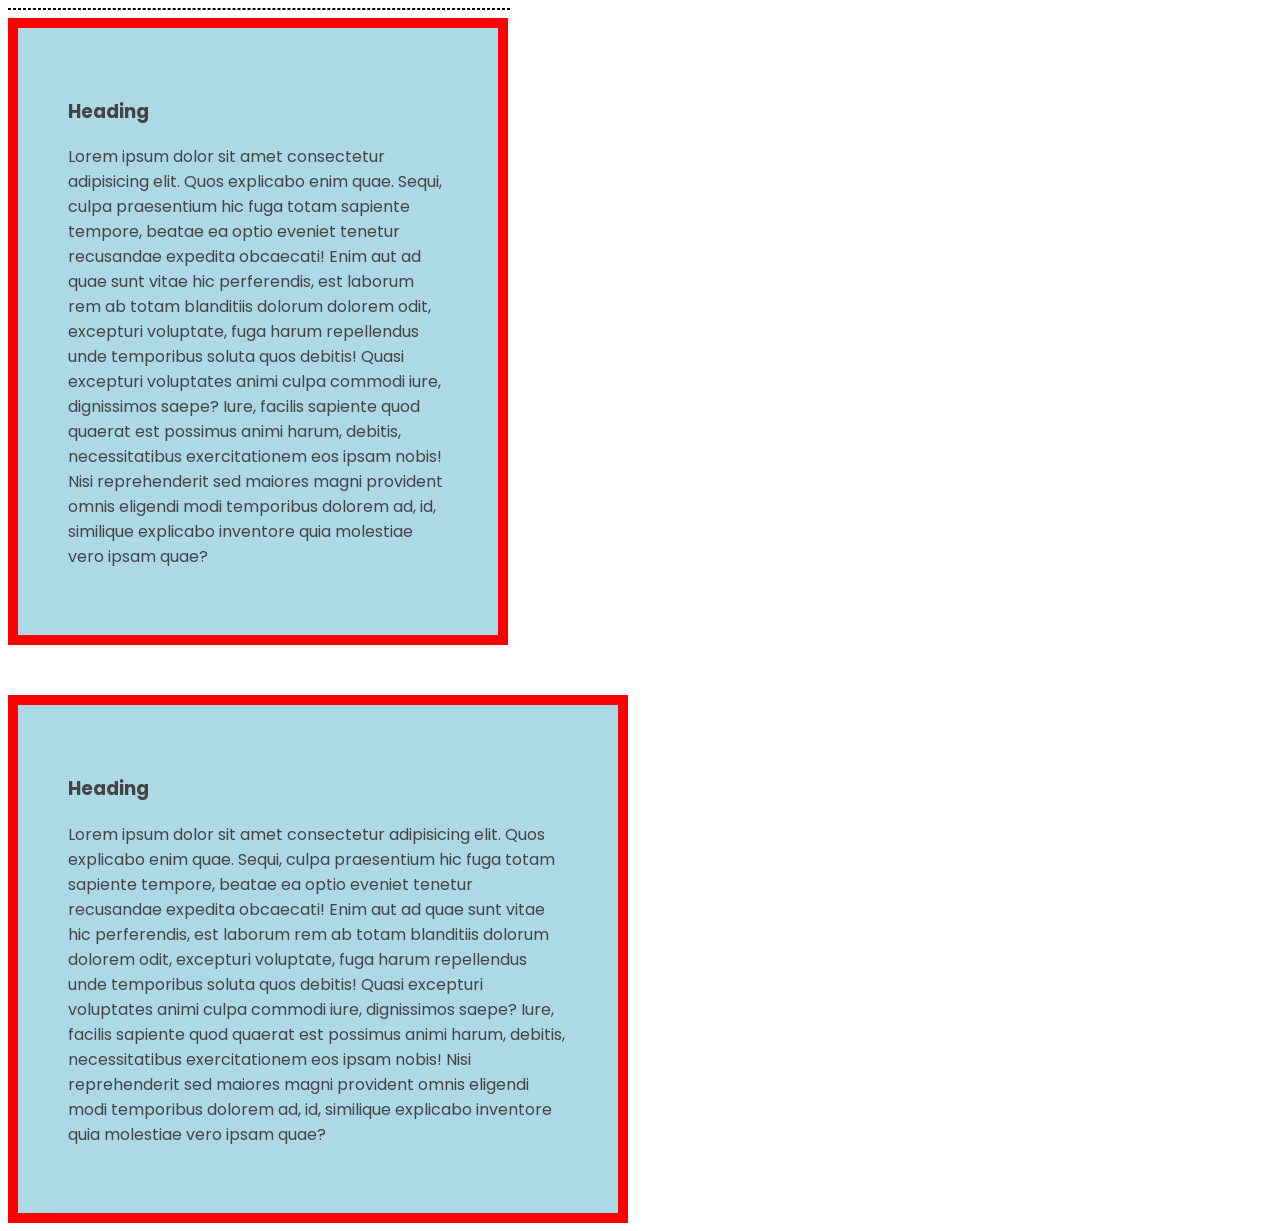
<file: practice/CSSPart1 copy/18_CSS_BoxSizing_BorderBox/index.html>
<!DOCTYPE html>
<html lang="en">
<head>
    <meta charset="UTF-8">
    <meta name="viewport" content="width=device-width, initial-scale=1.0">
    <title>Homepage</title>
    <link rel="stylesheet" href="style.css">
</head>
<body>
    <!-- <h1>Welcome To Homepage</h1> -->
    <hr>
    <div class="box1">
        <h3>Heading</h3>
        <p>Lorem ipsum dolor sit amet consectetur adipisicing elit. Quos explicabo enim quae. Sequi, culpa praesentium hic fuga totam sapiente tempore, beatae ea optio eveniet tenetur recusandae expedita obcaecati! Enim aut ad quae sunt vitae hic perferendis, est laborum rem ab totam blanditiis dolorum dolorem odit, excepturi voluptate, fuga harum repellendus unde temporibus soluta quos debitis! Quasi excepturi voluptates animi culpa commodi iure, dignissimos saepe? Iure, facilis sapiente quod quaerat est possimus animi harum, debitis, necessitatibus exercitationem eos ipsam nobis! Nisi reprehenderit sed maiores magni provident omnis eligendi modi temporibus dolorem ad, id, similique explicabo inventore quia molestiae vero ipsam quae?
        </p>

    </div>
    
    <div class="box2">
        <h3>Heading</h3>
        <p>Lorem ipsum dolor sit amet consectetur adipisicing elit. Quos explicabo enim quae. Sequi, culpa praesentium hic fuga totam sapiente tempore, beatae ea optio eveniet tenetur recusandae expedita obcaecati! Enim aut ad quae sunt vitae hic perferendis, est laborum rem ab totam blanditiis dolorum dolorem odit, excepturi voluptate, fuga harum repellendus unde temporibus soluta quos debitis! Quasi excepturi voluptates animi culpa commodi iure, dignissimos saepe? Iure, facilis sapiente quod quaerat est possimus animi harum, debitis, necessitatibus exercitationem eos ipsam nobis! Nisi reprehenderit sed maiores magni provident omnis eligendi modi temporibus dolorem ad, id, similique explicabo inventore quia molestiae vero ipsam quae?
        </p>

    </div>

    
</body>
</html>
</file>
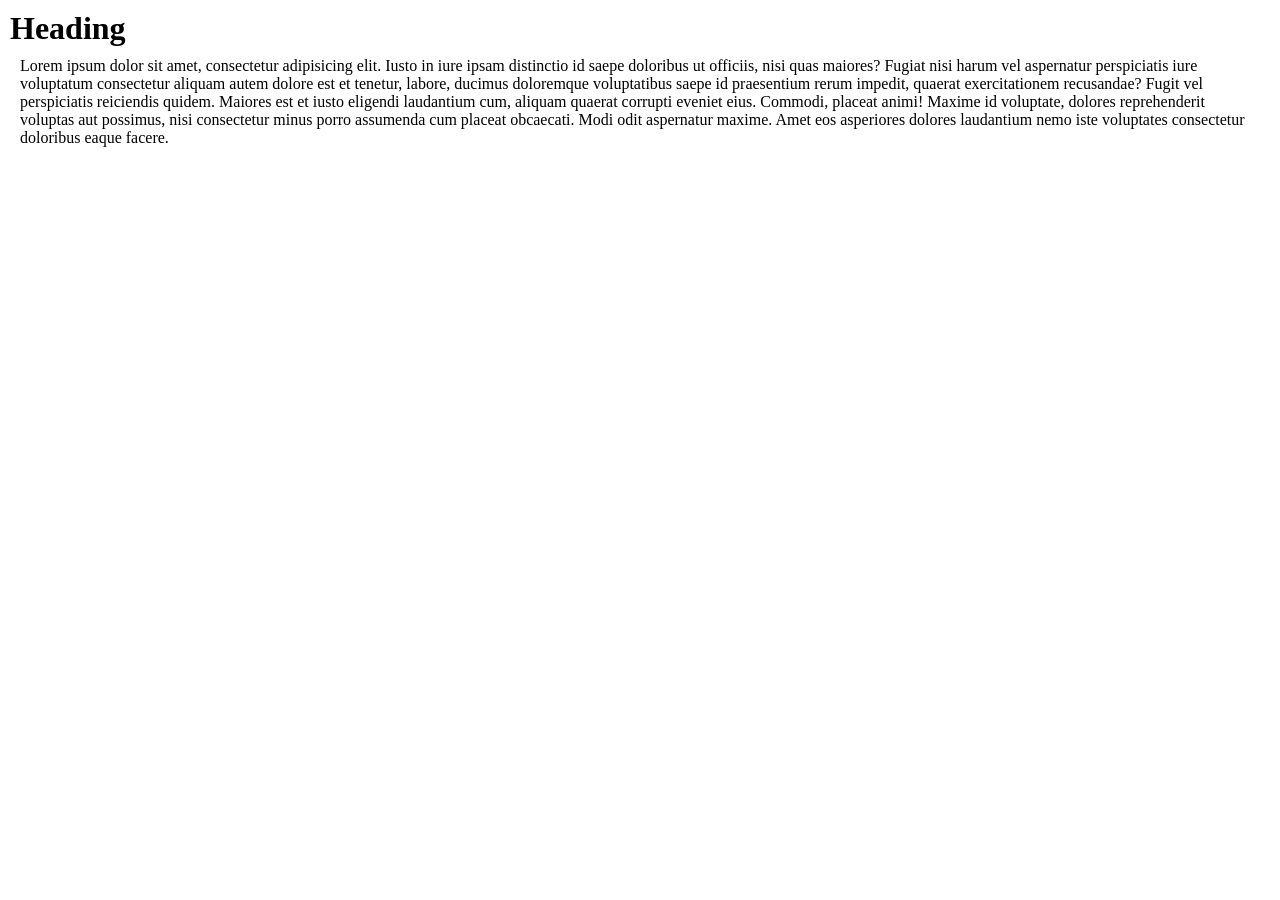
<file: practice/CSSPart1 copy/19_CSS_BrowserStyles_Reset/index.html>
<!DOCTYPE html>
<html lang="en">
<head>
    <meta charset="UTF-8">
    <meta name="viewport" content="width=device-width, initial-scale=1.0">
    <title>Document</title>
    <link rel="stylesheet" href="style.css">
</head>
<body>
    <h1>
        Heading
    </h1>
    <p>Lorem ipsum dolor sit amet, consectetur adipisicing elit. Iusto in iure ipsam distinctio id saepe doloribus ut officiis, nisi quas maiores? Fugiat nisi harum vel aspernatur perspiciatis iure voluptatum consectetur aliquam autem dolore est et tenetur, labore, ducimus doloremque voluptatibus saepe id praesentium rerum impedit, quaerat exercitationem recusandae? Fugit vel perspiciatis reiciendis quidem. Maiores est et iusto eligendi laudantium cum, aliquam quaerat corrupti eveniet eius. Commodi, placeat animi! Maxime id voluptate, dolores reprehenderit voluptas aut possimus, nisi consectetur minus porro assumenda cum placeat obcaecati. Modi odit aspernatur maxime. Amet eos asperiores dolores laudantium nemo iste voluptates consectetur doloribus eaque facere.</p>
</body>
</html>
</file>
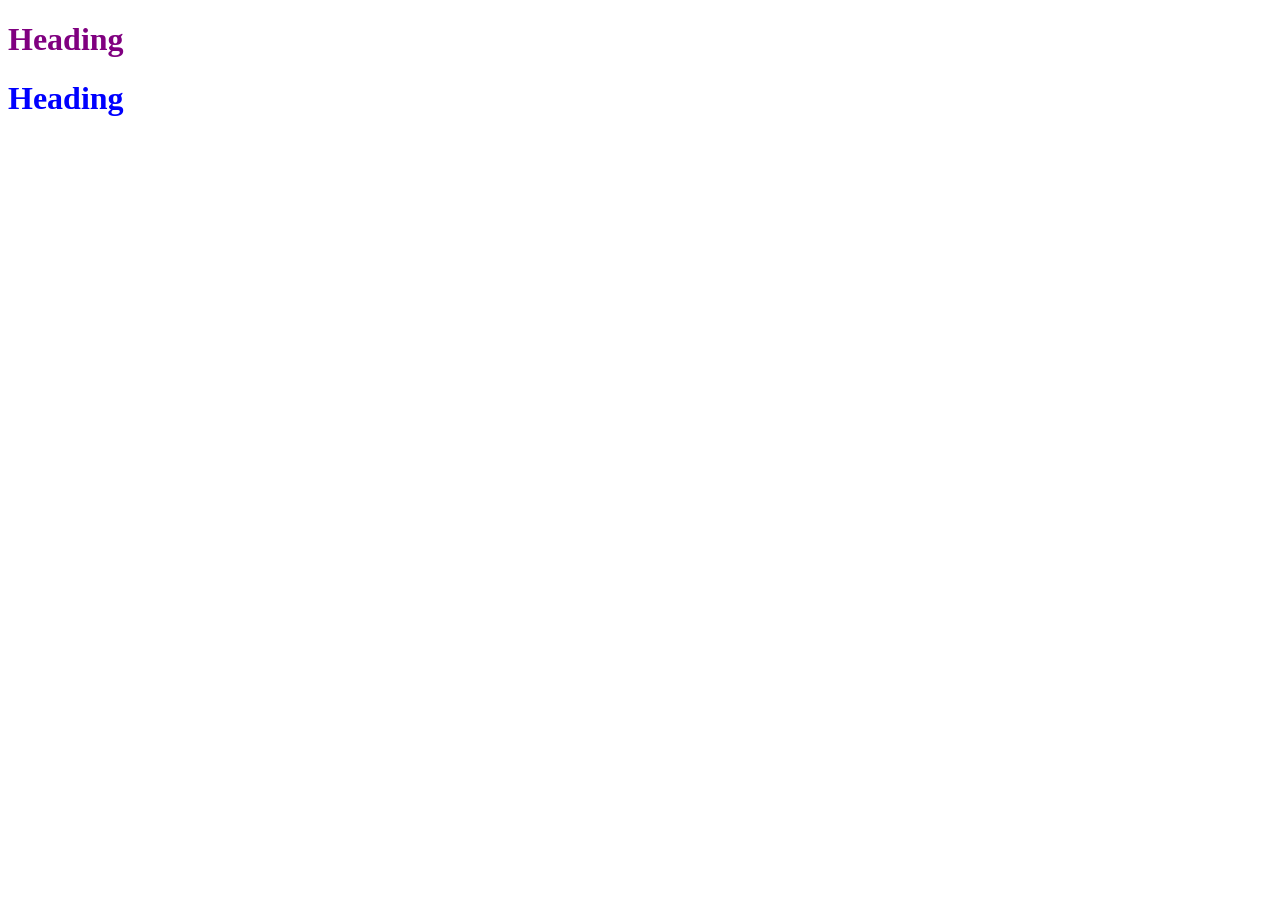
<file: practice/CSSPart1 copy/1_CSS_Styling_Ways/index.html>
<!DOCTYPE html>
<html lang="en">
<head>
    <meta charset="UTF-8">
    <meta name="viewport" content="width=device-width, initial-scale=1.0">
    <title>Different Ways To Apply CSS .</title>
    <!-- Style Tag Attribute for Styling. i.e Internal -->
    <!-- <style> 
        h1{
            color: goldenrod;
        }
    </style> -->

    <!--External File for Styling -->
    <!--Link tag to link the stylesheet css file with index.html file -->
    <!-- href-->
    <link rel ="stylesheet" href="style.css">
</head>
<body>
    <!--Inline Attribute of Styling. -->
    <h1 style="color: purple;">Heading</h1> 
    <h1>Heading</h1>
    

    <!-- Priorities Of CSS :-->
    <!--
        Priorites Arranged From Most to Least below :
        1. Inline CSS
        2. Internal/Embedded (with Style tag) CSS
        3. External CSS
    -->
</body>
</html>
</file>
<file: practice/CSS/CSS_GRID/style.css>
/* 
   In CSS Grid is very powerful two-dimensional layout System.
   Flexbox is one-dimensional layout System.                    */
@import url("https://fonts.googleapis.com/css2?family=Poppins:wght@200;400;500;700&family=Roboto:wght@400;500;700;900&display=swap");

* {
  padding: 0;
  margin: 0;
  box-sizing: border-box;
}
body {
  font-family: "Poppins", sans-serif;
}
.container {
  max-width: 1440px;
  border: 1px solid red;
  margin: 100px auto; /* To center */

  /* display: flex; */
  display: grid; /* Container --> Grid Container Created Parent */

  /*   Grid Container Properties: */

  /* grid-template-columns: 100px 200px 100px; */
  /* grid-template-columns: 33% 33% 33%; */
  /* grid-template-columns: 1fr 1fr 1fr; */
  /* fraction means remaining space will be occupied equal in notified fractions */
  grid-template-columns: 300px repeat(2, 1fr);

  /* Variable columns*/
  /* auto-fill , auto-fit */
  grid-template-columns: repeat(auto-fill, 200px);
  /*  minmax(min,max) */
  /* grid-template-columns:  repeat(auto-fit,minmax(150px,1fr));  */
  /* grid-template-columns: repeat(auto-fill, minmax(150px, 1fr)); */

  /* column-gap:10px; */
  /* row-gap: 10px; */
  /* gap : row column*/
  /* gap: 10px 20px; */
  /* grid-template-rows: 100px 100px; */

  /* Implitcity Created rows will be 100px */
  /* grid-auto-rows: 100px; */

  /* Implitcity Created columns will be 100px */
  /* grid-auto-columns: 200px; */

  /*  grid-auto-flow : row (default) */
  /* grid-auto-flow: column; */

  /* grid-auto-flow: dense; to densely pack blank spaces in between */
}

/* Grid Container Items */
.item {
  background: salmon;
  color: #fff;
  padding: 10px;
  border: 2px solid black;
}

.item1 {
  /* grid-column-start: 1; 
    grid-column-end: 3; */
  /* grid-column: 1 / 3; */
  /* grid-column: 1 / span 2; */

  /* grid-row: span 2;
  grid-column: span 2; */

  /* grid-row-start: 1;
    grid-row-end: 4;  */
  /* grid-row: 1 / 4; */
  /* grid-row: 1 / span 3; */
}

.item8 {
  /* grid-row: span 2;
  grid-column: span 2; */
}

.item4 {
  /* grid-column: 1 / -1; */
}
/*
 ## Grid is Layout Design Tool:##

   # # # Grid Container Properties:

1.  grid-template-columns: 1fr 2fr 1fr;;
   short-hand :   grid-template-columns: repeat(3,1fr);
    long-hand :   grid-template-columns: 1fr 1fr 1fr;;

    (    
     explicit : we change columns pixels explicitly and no of columns.
     implicit : rows were implicitly arranged.
    )
     
2.    grid-template-rows: 100px 200px 100px 400px;

3.    column-gap:10px; 

4.    row-gap: 10px; 

5.    gap : row column
      gap: 10px 20px;

      (used often)
      Implitcity Created rows will be 100px 
6.     grid-auto-rows: 100px; 

       Implitcity Created columns will be 100px 
7.      grid-auto-columns: 200px;       (rarely used)


8.       grid-auto-flow : row (default) 
        grid-auto-flow: column;  (rarely used)

9.        grid-template-columns: 300px repeat(2,1fr);
           to keep 1 column fixed


10.         grid-template-columns:  repeat(auto-fit,150px); 
            in case of auto fill extra columns are created


11.       grid-template-columns:  repeat(auto-fit,150px); 
            in case of auto fit extra columns are not created


12 .   Min-max function with auto-fit and auto-fill :

13.      grid-auto-flow: dense;  to densely pack blank spaces in between 


  
    Grid Items Properties :

    1.  grid-column-start: 1; 
    2.  grid-column-end: 3; 
    3. grid-column: 1 / 3; 
    4. grid-column: 1 / span 2; 

  
    5. grid-row: span 2;
    6. grid-column: span 2;

    7.  grid-row-start: 1;
    8.  grid-row-end: 4;  
    9.  grid-row: 1 / 4; 
    10. grid-row: 1 / span 3; 


*/
</file>
<file: practice/CSS/CSS_Media_Queries/style.css>
@import url("https://fonts.googleapis.com/css2?family=Poppins:wght@100;200;300;400;500;600;700;900;800&display=swap");  

/* ####################Default CSS Reset#################### */


/* #################### Html Element Styling #################### */

html{
    /* font-size: 10px; */
    /* 16px --> 100 % */
    /* 10px --> (100/16)*100 */
    font-size: 62.5%;
}

body{
    font-family:"Poppins", sans-serif;
    background: lightcyan;
}
h1{
    font-size: 10rem;
}
p{
    font-size: 5rem;
}

/*    ------------- Media Queries ------------ */
/* as soon as width gets lower than 500px font size changes  */
/* Break point ----> max-width :768px is called */

@media (max-width : 500px){
    html{
        font-size: 5px;
    }
    body{
        background: lightcoral;
    }
}


@media (min-width:501px) and (max-width : 768px){
    body{
        background: lightgoldenrodyellow;
    }
}


@media (min-width:769px) and (max-width : 1024px){
    body{
        background: pink;
    }
}

@media (min-width:1025px) and (max-width : 1200px){
    body{
        background: lightsalmon;
    }
}
</file>
<file: practice/CSSPart1 copy/10_CSS_Border/style.css>
h2{
  /* short hand way */
  border-bottom: 4px solid red;
  border-top: 4px solid red;
  border-radius:10px ;
  /* 
  border-width: 4px;
  border-style: solid;
  border-color: red;
  */
}
/*  
h2,img{
    border: 4px solid red;
}
*/
/*  
div{
    border: 8px solid black;
}
 */

 p{
    border:  4px solid green;
 }
 span{
    border: 2px solid black;
 }
</file>
<file: practice/CSSPart1 copy/11_CSS_BoxModel/style.css>
@import url('https://fonts.googleapis.com/css2?family=Poppins:wght@200;400;500;700&family=Roboto:wght@400;500;700;900&display=swap');

/* Padding */
h1{
   border:2px solid red;
   padding-left:40px;
   padding-right:40px;
   padding-top:20px ;
   padding-bottom:20px ;
   margin-left:200px; ;
   margin-right:200px; ;
   margin-top:50px; ;
   text-align: center;
   font-family: Arial, Helvetica, sans-serif;

}
/* short hand all sides */
h1{
    padding : 40px;
    text-align: center;
    font-family: Arial, Helvetica, sans-serif;
}
/* short hand topbottom leftright */
h1{
    padding : 20px 40px;
    text-align: center;
    font-family: Arial, Helvetica, sans-serif;
}

 /* short hand  clockwise Padding */

 h1{
    padding: 20px 30px 20px 30px;
    /* text-align: center; */
    font-family: Arial, Helvetica, sans-serif;
    border :10px solid purple;
  
 }

 h1{
    padding: 50px;
    /* text-align: center; */
    font-family: Arial, Helvetica, sans-serif;
    border :10px solid purple;
   /* margin-left:200px; ; */
   /* margin-right:200px; ; */
   /* margin-top:50px;  */
   /* margin-bottom:50px; ; */
     
   /* width:500px ; */
   margin:20px;
   /* text-align: center; */
 }

/* Background color start where Border starts*/
/* 
Padding ->
Space between Border and content*/
</file>
<file: practice/CSSPart1 copy/12_CSS_Exercise2/style.css>
@import url('https://fonts.googleapis.com/css2?family=Poppins:wght@200;400;500;700&family=Roboto:wght@400;500;700;900&display=swap');

/*
div.main-heading h2{
    text-align: center;
    background-color: #cdcdcd;
    font-family: poppins;
    margin-left:200px;
    margin-right:200px;
    padding:10px 500px 10px 500px;

}

div.content-blog{
    margin-left:200px;
    margin-top:10px;
    margin-right:200px;
    margin-bottom:40px;

    border: solid 2px;
    padding-top:15px;
    padding-right:10px;
    padding-bottom:10px;
    padding-left:10px;
    font-family: poppins;
}
*/
body{
    font-family: 'Poppins',sans-serif;
}
.container{
    width :1400px;
    margin: 0 auto;
}
h1{
    background: #cdcdcd;
    text-align:center;
    padding: 15px 0px;
}

section.about-me,section.about-lily{
    border: 2px solid #666;
    padding: 10px;
}
.about-me{margin-bottom: 40px;}

section h3{
    text-transform: uppercase;
    color: #444;
}
</file>
<file: practice/CSSPart1 copy/13_Margin_Collapsing/style.css>
@import url("https://fonts.googleapis.com/css2?family=Poppins:wght@200;300;400;500;600;700&display=swap");

body{
    font-family: Arial, Helvetica, sans-serif;
}
.box1,.box2{
    border: 2px solid #444;
    padding: 10px;
}
/* Margin Collapsing */
.box1{
    margin-bottom: 40px;
}
.box2{
    margin-top: 50px;
}
/*
its not 40 bottom of box1 + 50 top of box2 = 90 
margin between box1 and box2

Here the greater margin is considered and it is collapsed
So margin between box1 and box 2
greater i.e 50 px is considered 
*/
</file>
<file: practice/CSSPart1 copy/14_Inline_vs_Blocklevel/style.css>
@import url("https://fonts.googleapis.com/css2?family=Poppins:wght@200;300;400;500;600;700&display=swap");

body{
    font-family: "Poppins", sans-serif;
}

h1,h2{

    border:2px solid black;
    /*
    Block Elements Take Whole Page Width
    Observation : We Can Make Changes.
    width: 500px;
    height: 100px;
    */
   /* block Elements to Inline */
    display:inline-flex;
}

a{
    border: 2px solid black;
   /*
     Inline Element take width only what is required 
     Observation : No Change.
     
    width: 100px;
    height: 100px;
    */

    /*
    After changing display of inline to block 
    All the Problems with margin and padding are solved
    */
    display: block;
    margin:20px 10px;
    padding: 10px;
}
/*   
     Block Element take All Margin
     Observation : Changes All Sides.   
 h1{
    margin: 100px;
    
 }  
 */



    /*   
     Inline Element take Margin only left and right 
     Observation : Change Only in Margin-left-right  .
     No Change in Margin top-bottom (it shows but No Changes).

 a{
          margin: 100px;
  }
    */
    
/* Good to go Padding in Block elements 

h1{
   padding: 50px;
}
*/
/* 
No need to Give padding at top and bottom
for inline Element
it mess the things only left right

a{
    padding:0px 50px;
}
*/
</file>
<file: practice/CSSPart1 copy/15_Image_Element/style.css>
@import url("https://fonts.googleapis.com/css2?family=Poppins:wght@200;300;400;500;600;700&display=swap");

body{
    font-family: "Poppins", sans-serif;
}

h1,h2{

    border:2px solid black;
    /*
    Block Elements Take Whole Page Width
    Observation : We Can Make Changes.
    width: 500px;
    height: 100px;
    */
   /* block Elements to Inline */
    display:inline-flex;
}

a{
    border: 2px solid black;
   /*
     Inline Element take width only what is required 
     Observation : No Change.
     
    width: 100px;
    height: 100px;
    */

    /*
    After changing display of inline to block 
    All the Problems with margin and padding are solved
    */
    display: block;
    margin:20px 10px;
    padding: 10px;
}
/*   
     Block Element take All Margin
     Observation : Changes All Sides.   
 h1{
    margin: 100px;
    
 }  
 */



    /*   
     Inline Element take Margin only left and right 
     Observation : Change Only in Margin-left-right  .
     No Change in Margin top-bottom (it shows but No Changes).

 a{
          margin: 100px;
  }
    */
    
/* Good to go Padding in Block elements 

h1{
   padding: 50px;
}
*/
/* 
No need to Give padding at top and bottom
for inline Element
it mess the things only left right

a{
    padding:0px 50px;
}
*/

/* 
Image (Inline Element)
It is Inline Element.
Here Padding And Margin works Properly.
*/
img{
    width: 300px;
    height: 200px; 
    border: 4px solid black;
    padding: 10px;
    margin: 10px;
}
</file>
<file: practice/CSSPart1 copy/16_Inline_BlockDisplay/style.css>
@import url("https://fonts.googleapis.com/css2?family=Poppins:wght@200;300;400;500;600;700&display=swap");

body{
    font-family: "Poppins", sans-serif;
}

a{

    font-family: "Poppins", sans-serif;
    border: 2px solid black;

    /*
    Inline Element - a
    Problems with padding and Margin

    margin: 50px;
    padding:50px;
    */
    /*
    Cannot change height and width :
    Remains as it is 
    Only takes what is Required

    height: 100px; 
    width: 100px;
    */
    
}
a{
    display: inline-block;  
    font-family: "Poppins", sans-serif;
    border: 2px solid black;

    margin: 20px;
    padding: 10px;
    width: 150px;
    height: 100px;
}
</file>
<file: practice/CSSPart1 copy/17_CSS_Exercise3/style.css>
@import url("https://fonts.googleapis.com/css2?family=Poppins:wght@200;300;400;500;600;700&display=swap");

body{
    font-family: "Poppins", sans-serif;
    color:#444;
    padding: 0px 40px;

}

a{
    color:#444;
    text-decoration: none;
}
nav{
    background-color: #cdcdcd;
    /* border: 2px solid red; */
}

nav ul{
    /* border: 2px solid green; */
    padding-left: 0px;
    text-align: center;
}

nav li{ 
    margin: 15px 20px;
    list-style-type: none;
    border-bottom: 1px solid #444;
    display: inline-block;
    font-size: 20px;
    text-transform: uppercase;

}

section{
    margin-top: 50px;
}

h1,h2,h3{
    color:#222;
    
}
h2{
    border-bottom:1px solid;
}
</file>
<file: practice/CSSPart1 copy/18_CSS_BoxSizing_BorderBox/style.css>
@import url("https://fonts.googleapis.com/css2?family=Poppins:wght@200;300;400;500;600;700&display=swap");

body{
    font-family: "Poppins", sans-serif;
    color:#444;

}

hr{
    width: 500px;
    margin-left:0px;
    border:0.5px dashed black;
}

.box1{
   box-sizing:border-box ;
   width: 500px;
   background-color: lightblue;
   border: 10px solid red;
   padding:50px;
   margin-bottom: 50px;
}


.box2{
    box-sizing: content-box;/*default*/
    width: 500px;
    background-color: lightblue;
    border: 10px solid red;
    padding:50px;
    
 }
</file>
<file: practice/CSSPart1 copy/19_CSS_BrowserStyles_Reset/style.css>
/*Default Brower Styles and CSS Reset*/
*{
    margin:0;
    padding:0;
    box-sizing: border-box;
}

h1{
    margin: 10px;
}
p{
    margin: 8px 20px;
}
</file>
<file: practice/CSSPart1 copy/1_CSS_Styling_Ways/style.css>
h1{
    color: blue;
}
</file>
